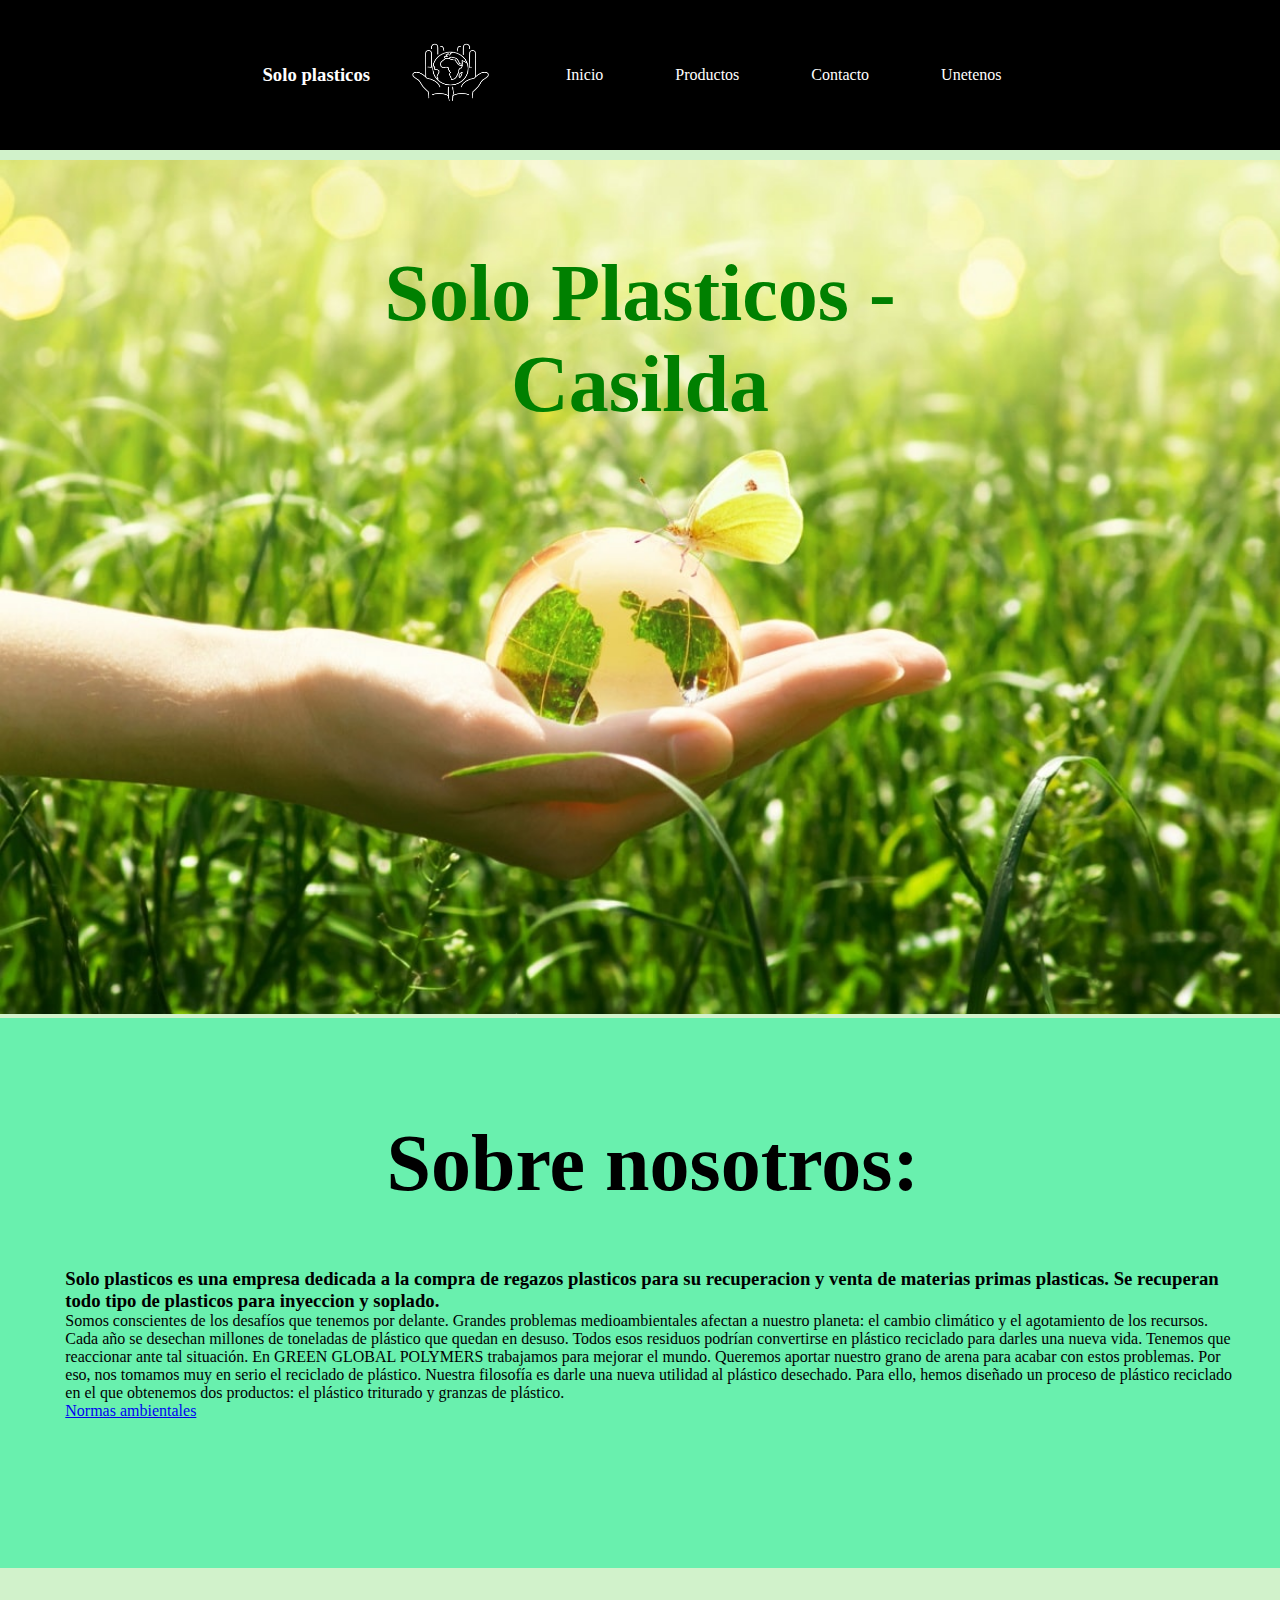
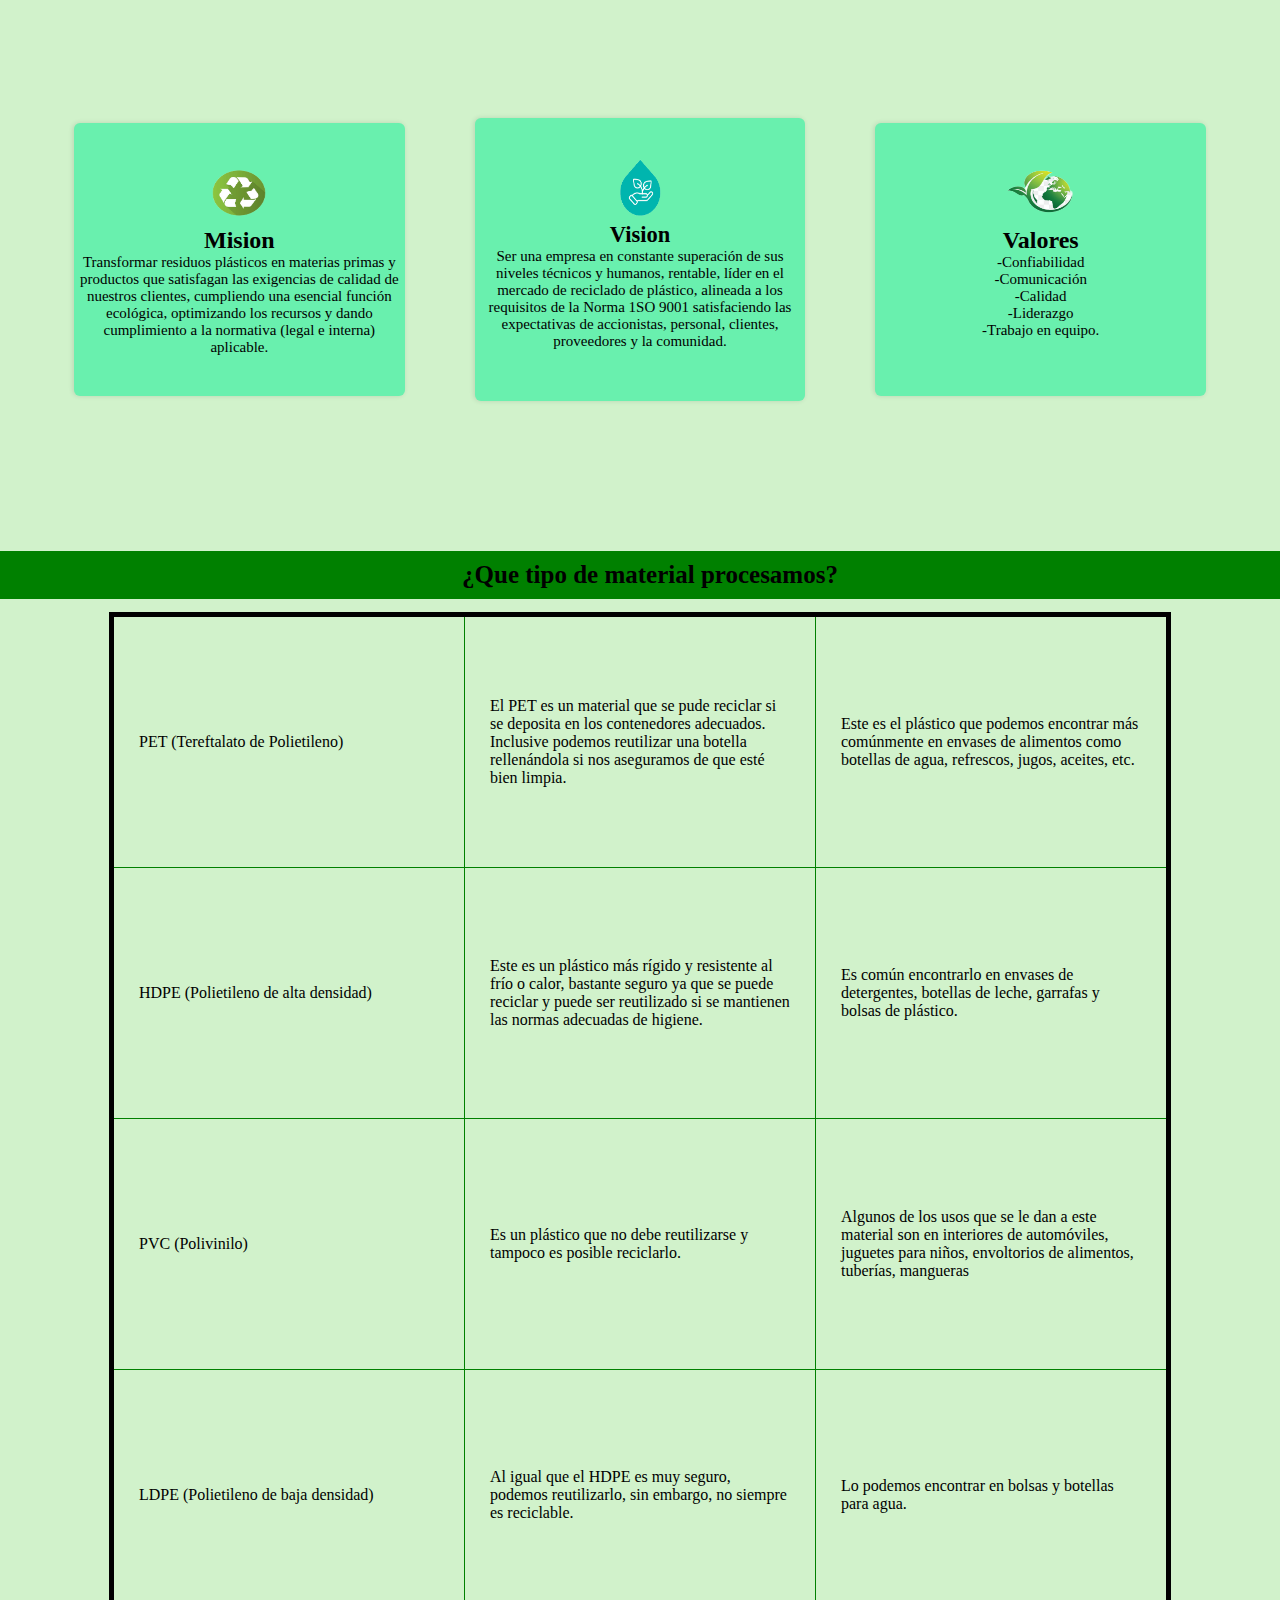
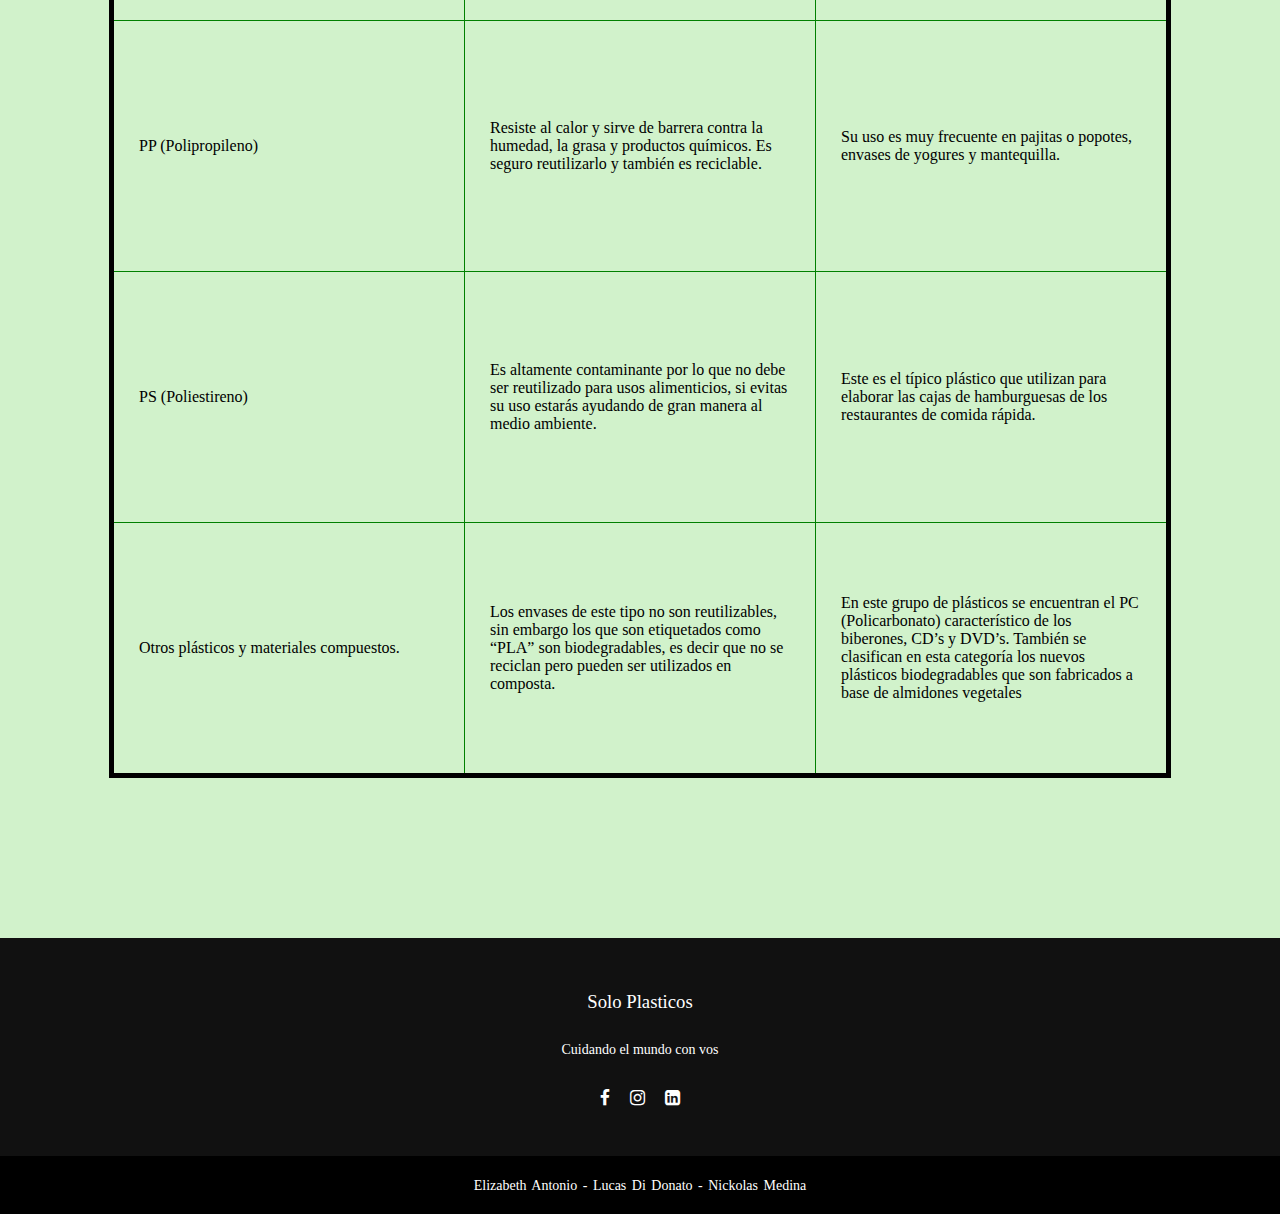
<file: index.html>
<!DOCTYPE  html> 
<html>
<head>
    <meta charset="UTF-8">
    <meta http-equiv="X-UA-Compatible" content="IE=edge">
    <meta name="viewport" content="width=device-width, user-scalable=no, initial-scale=1.0, maximum-scale=1.0, minimum-scale=1.0">
    <title>Solo Plasticos</title>
    <meta name="description" content="plasticos pead y pp">
    <meta name="keywords" content="RECICLADOS,PLASTICOS">
    <link rel="stylesheet" type="text/css" href="css/index.css"/>  
    <link rel = "stylesheet" href = "https://cdnjs.cloudflare.com/ajax/libs/font-awesome/4.7.0/css/font-awesome.min.css"/>
    
</head>

<body>
 

    <header class="header">
        <div class="container logo-nav-container">
            <nav class="navegacion">
                <ul class="nav">
                    <h3>Solo plasticos</h3>
                    <a href="index.html" class="logo"> <img class="imagen" src="imagenes/logo.jpg" alt="Logo" width=80px; height= 60px;>  </a>
                    <li><a href="index.html"> Inicio</a> </li>
                    <li><a href="Productos.html"> Productos</a> 
                        <ul>
                        <li><a href="Polipropileno con carga.html" title="Polipropileno con carga">Polipropileno con carga </a></li>
                        <li><a href="Polipropileno sin carga.html" title="Polipropileno sin carga">Polipropileno sin carga </a></li>
                        <li><a href="Polietileno de alta densidad.html" title="Polipropileno de alta densidad">Polietileno de alta densidad</a></li>
                        </ul>
                    </li>
                    <li><a href="Contacto.html" title="Contacto">Contacto</a></li>
                    <li><a href="unetenos.html" title="Unetenos">Unetenos</a></li>
                </ul>
            </nav>
        </div> 

          </header>

<main class="main">

    <div class="caja">
        <img class="inicio" src="imagenes/ambiente.jpg" alt="Ambiente">
        <div class="texto"> <h1>Solo Plasticos - Casilda</h1></div>
    </div>

    <div class="section">
        <div class="contenedor">
            <div class="contenedor-section">
                <h1>Sobre nosotros:</h1>
                <div class="contenido">
                    <h3>Solo plasticos es una empresa dedicada a la compra de regazos plasticos para su recuperacion y venta de materias primas plasticas. Se recuperan todo tipo de plasticos para inyeccion y soplado.</h3>
                    <p>Somos conscientes de los desafíos que tenemos por delante. Grandes problemas medioambientales afectan a nuestro planeta: el cambio climático y el agotamiento de los recursos. Cada año se desechan millones de toneladas de plástico que quedan en desuso. Todos esos residuos podrían convertirse en plástico reciclado para darles una nueva vida.
                        Tenemos que reaccionar ante tal situación. En GREEN GLOBAL POLYMERS trabajamos para mejorar el mundo. Queremos aportar nuestro grano de arena para acabar con estos problemas. Por eso, nos tomamos muy en serio el reciclado de plástico.
                        Nuestra filosofía es darle una nueva utilidad al plástico desechado. Para ello, hemos diseñado un proceso de plástico reciclado en el que obtenemos dos productos: el plástico triturado y granzas de plástico.</p>
                    <div class="botton">
                        <a href="https://www.senado.gob.ar/upload/15963.pdf" class="black" target="_black">Normas ambientales</a>
                    </div>
                </div>
            </div>
        </div>
   </div>



      
<section id="tarjetas">
        <div class="contenedor">
        <div class="contenedor-tarjetas">
      
        <div class="tarjeta">
          <img class="Imagen" src="imagenes/mision.jpg" alt="Logo reciclaje">
          <h2> Mision</h2>
          <p>Transformar residuos plásticos en materias primas y productos que satisfagan las exigencias de calidad de nuestros clientes, cumpliendo una esencial función ecológica, optimizando los recursos y dando cumplimiento a la normativa (legal e interna) aplicable. </p>
        </div>
          <div id= "segunda-tarjeta" class="tarjeta">
          <img class="Imagen" src="imagenes/vision.png" alt="Logo plantas creciendo">
          <h2> Vision</h2>
          <p>Ser una empresa en constante superación de sus niveles técnicos y humanos, rentable, líder en el mercado de reciclado de plástico, alineada a los requisitos de la Norma 1SO 9001 satisfaciendo las expectativas de accionistas, personal, clientes, proveedores y la comunidad. </p>
        </div>
          <div class="tarjeta">
          <img class="Imagen" src="imagenes/valores.jpg" alt="Logo planeta">
          <h2> Valores</h2>
          <p> -Confiabilidad <br>
           -Comunicación <br>
            -Calidad <br>
            -Liderazgo <br>
            -Trabajo en equipo.
        </p>
        </div>
        </div>
        </div>
      </section>



<aside>
	    <h3>¿Que tipo de material procesamos?</h3>  
</aside>

<table style="margin: 0 auto;">
    <tr>
        <td>PET (Tereftalato de Polietileno)</td>
        <td>El PET es un material que se pude reciclar si se deposita en los contenedores adecuados. Inclusive podemos reutilizar una botella rellenándola si nos aseguramos de que esté bien limpia.</td>
        <td>Este es el plástico que podemos encontrar más comúnmente en envases de alimentos como botellas de agua, refrescos, jugos, aceites, etc.</td>

    </tr>
    <tr>
        <td>HDPE (Polietileno de alta densidad)
</td>
        <td>Este es un plástico más rígido y resistente al frío o calor, bastante seguro ya que se puede reciclar y puede ser reutilizado si se mantienen las normas adecuadas de higiene.</td>
        <td>Es común encontrarlo en envases de detergentes, botellas de leche, garrafas y bolsas de plástico. </td>

    </tr> 
    <tr>
        <td>PVC (Polivinilo)</td>
        <td>Es un plástico que no debe reutilizarse y tampoco es posible reciclarlo.</td>
        <td>Algunos de los usos que se le dan a este material son en interiores de automóviles, juguetes para niños, envoltorios de alimentos, tuberías, mangueras</td>

    </tr> 
    <tr>
        <td>LDPE (Polietileno de baja densidad)</td>
        <td>Al igual que el HDPE es muy seguro, podemos reutilizarlo, sin embargo, no siempre es reciclable.</td>
        <td>Lo podemos encontrar en bolsas y botellas para agua.</td>

    </tr>
    <tr>
        <td>PP (Polipropileno)</td>
        <td>Resiste al calor y sirve de barrera contra la humedad, la grasa y productos químicos. Es seguro reutilizarlo y también es reciclable.</td>
        <td>Su uso es muy frecuente en pajitas o popotes, envases de yogures y mantequilla.</td>

    </tr>  
    <tr>
        <td>PS (Poliestireno)</td>
        <td>Es altamente contaminante por lo que no debe ser reutilizado para usos alimenticios, si evitas su uso estarás ayudando de gran manera al medio ambiente.</td>
        <td>Este es el típico plástico que utilizan para elaborar las cajas de hamburguesas de los restaurantes de comida rápida.</td>

    </tr>
     <tr>
        <td>Otros plásticos y materiales compuestos.</td>
        <td>Los envases de este tipo no son reutilizables, sin embargo los que son etiquetados como “PLA” son biodegradables, es decir que no se reciclan pero pueden ser utilizados en composta.</td>
        <td>En este grupo de plásticos se encuentran el PC (Policarbonato) característico de los biberones, CD’s y DVD’s. También se clasifican en esta categoría los nuevos plásticos biodegradables que son fabricados a base de almidones vegetales</td>

    </tr>             
</table>
</main>

<footer>
    <div class="footer-content">
        <h3>Solo Plasticos</h3>
        <p>Cuidando el mundo con vos</p>
        <ul class="sociales">
            <li><a href="https://www.facebook.com/" target="_blank"><i class="fa fa-facebook"></i> </a></li>
            <li><a href="https://www.instagram.com/" target="_blank"><i class="fa fa-instagram"></i> </a></li>
            <li><a href="https://www.linkedin.com/" target="_blank"><i class="fa fa-linkedin-square"></i> </a></li>
        </ul>
    </div>
    <div class="footer-boton">
        <p>Elizabeth Antonio </p> <p>-</p><p> Lucas Di Donato </p> <p>-</p><p> Nickolas Medina</p>
    </div>
</footer>
</body>
<html>
</file>
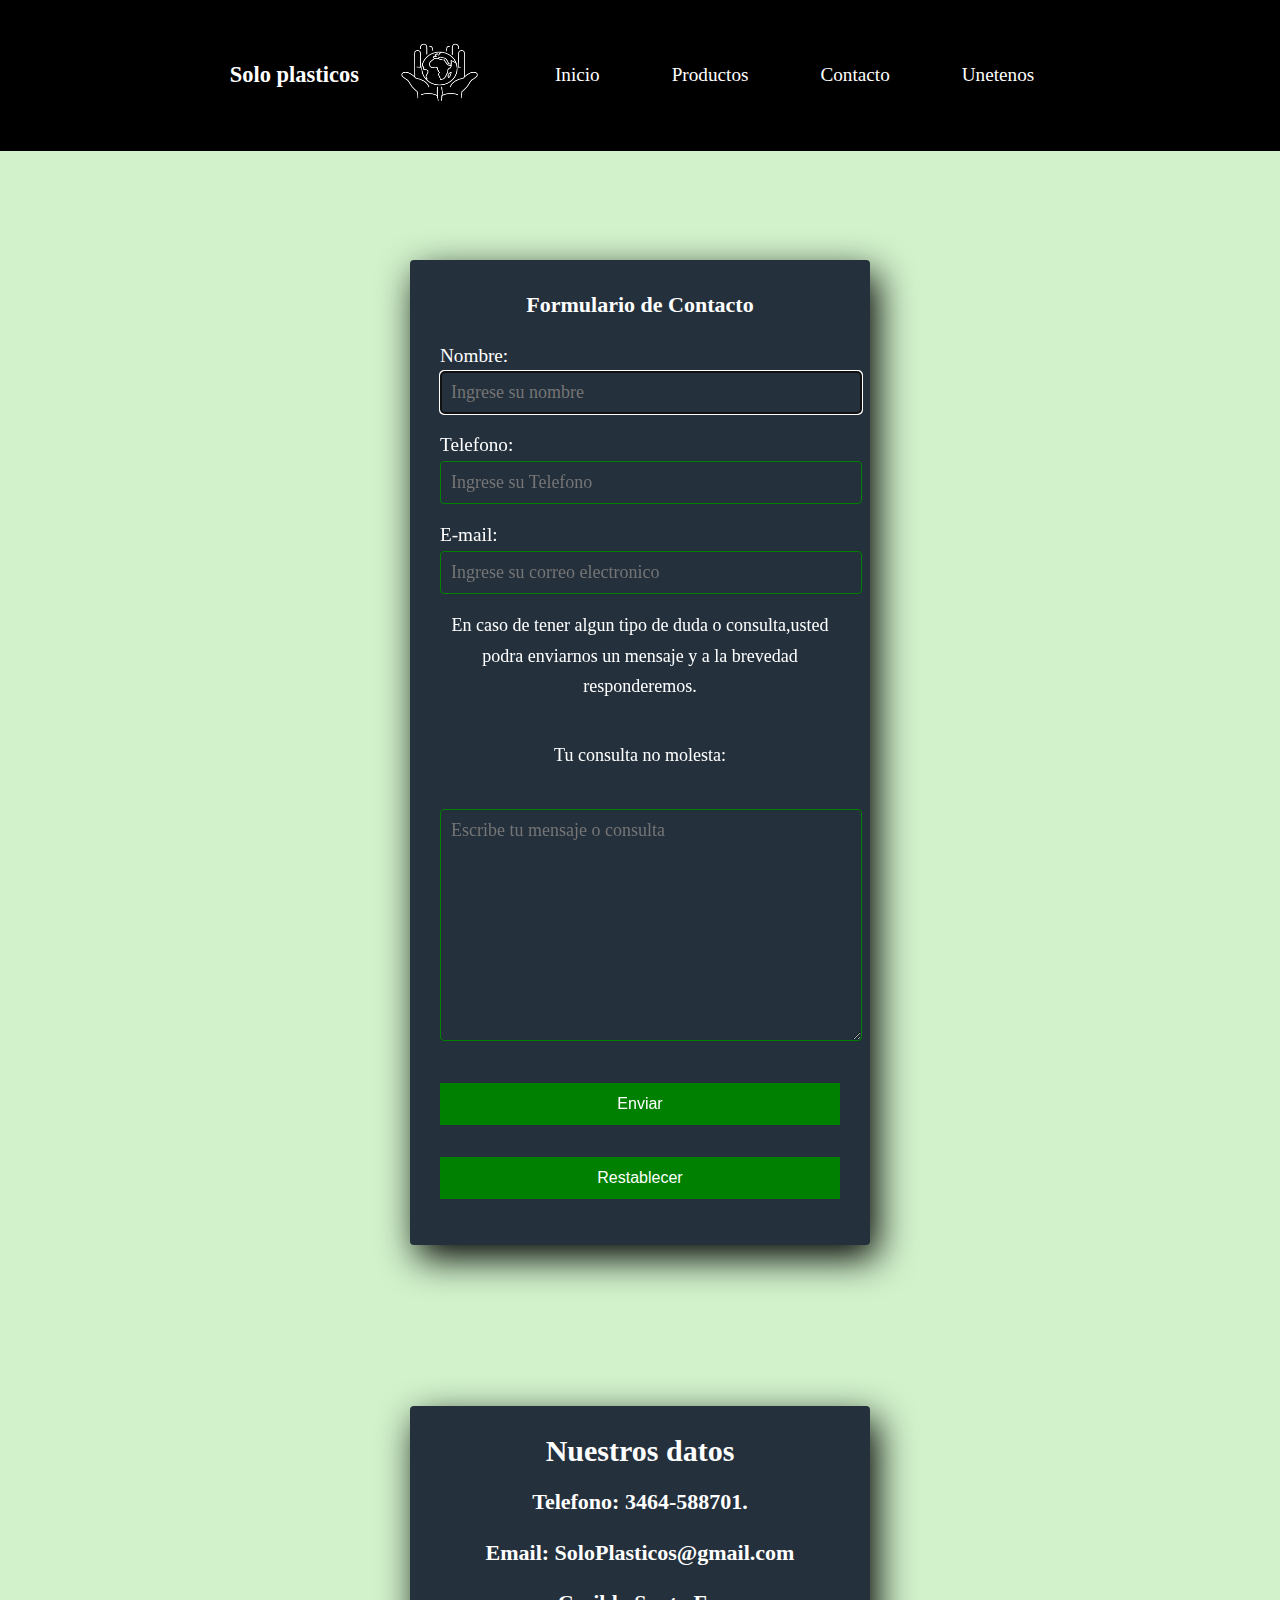
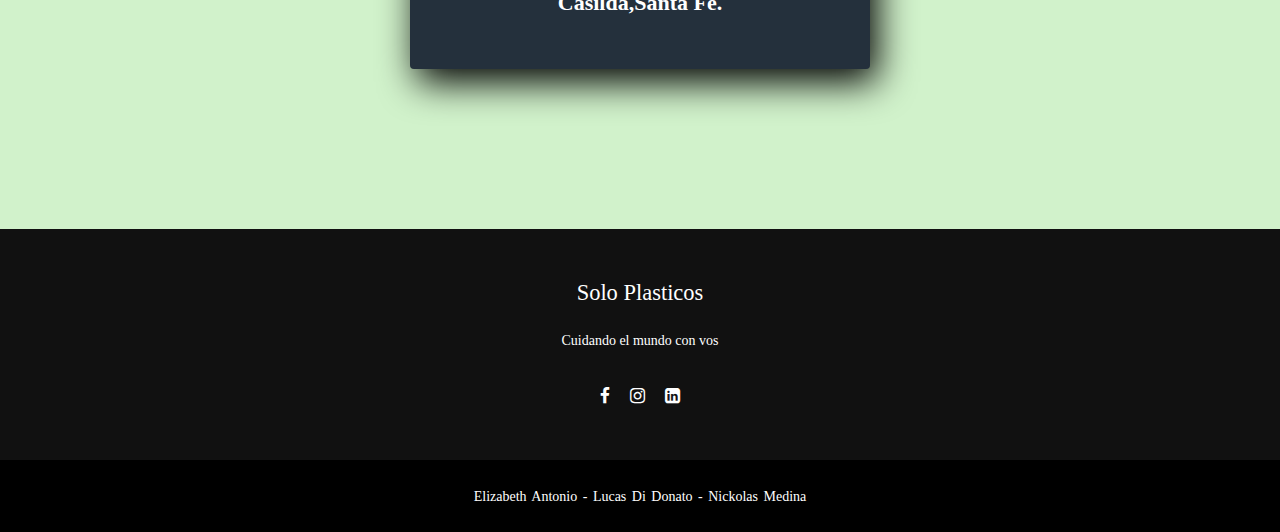
<file: Contacto.html>
<!DOCTYPE html>
<html lang="en" dir="ltr">
  <head>
    <meta charset="UTF-8">
    <meta http-equiv="X-UA-Compatible" content="IE=edge">
    <meta name="viewport" content="width=device-width, initial-scale=1.0">
    <title>Contacto</title>
    <link rel="stylesheet" href="css/contacto.css">
	<link rel = "stylesheet" href = "
	https://cdnjs.cloudflare.com/ajax/libs/font-awesome/4.7.0/css/font-awesome.min.css"/>
  </head>
  <body>
  
	
	<header class="header">
        <div class="container logo-nav-container">
            <nav class="navegacion">
                <ul class="nav">
                    <h3>Solo plasticos</h3>
                    <a href="index.html" class="logo"> <img class="imagen" src="imagenes/logo.jpg" alt="Logo" width=80px; height= 60px;>  </a>
                    <li><a href="index.html"> Inicio</a> </li>
                    <li><a href="Productos.html"> Productos</a> 
                        <ul>
                        <li><a href="Polipropileno con carga.html" title="Polipropileno con carga">Polipropileno con carga </a></li>
                        <li><a href="Polipropileno sin carga.html" title="Polipropileno sin carga">Polipropileno sin carga </a></li>
                        <li><a href="Polietileno de alta densidad.html" title="Polipropileno de alta densidad">Polietileno de alta densidad</a></li>
                        </ul>
                    </li>
                    <li><a href="Contacto.html" title="Contacto">Contacto</a></li>
                    <li><a href="unetenos.html" title="Unetenos">Unetenos</a></li>
                </ul>
            </nav>
        </div> 
    </header>

<main class="main">
<section class="contacto">
<h4>Formulario de Contacto</h4>
<form action="codigo.php" method="post">
<label for="">Nombre: 
<input class="control" type="text" name="nombre" value="" id="nombre" placeholder="Ingrese su nombre" autofocus></label>
<label for="">Telefono: 
<input class="control" type="tel" name="Telefono" value="" id="Telefono" placeholder="Ingrese su Telefono"></label>
<label for="">E-mail:
<input class="control" type="email" name="CorreoElectronico" value="" id="CorreoElectronico" placeholder="Ingrese su correo electronico"></label>
<p> En caso de tener algun tipo de duda o consulta,usted podra enviarnos un mensaje y a la brevedad responderemos.</p> <br> <br>
<label for="Mensaje"><p>Tu consulta no molesta:</p></label>
<textarea class= "control" name="mensaje" id="mensaje"  cols="43" rows="10"  placeholder="Escribe tu mensaje o consulta"></textarea>

<input class="boton" type="submit" name="" value="Enviar">
<input class="boton" type="reset"  value="Restablecer">
</form>

</section>
 <br><br>
 <section class="datos">
   <h2>Nuestros datos</h2>
   <h3>Telefono: 3464-588701.</h3>
   <h3>Email: SoloPlasticos@gmail.com</h3>
   <h3>Casilda,Santa Fe.</h3>
   
 </section>

</main>
<footer>
  <div class="footer-content">
      <h3>Solo Plasticos</h3>
      <p>Cuidando el mundo con vos</p>
      <ul class="sociales">
          <li><a href="https://www.facebook.com/" target="_blank"><i class="fa fa-facebook"></i> </a></li>
          <li><a href="https://www.instagram.com/" target="_blank"><i class="fa fa-instagram"></i> </a></li>
          <li><a href="https://www.linkedin.com/" target="_blank"><i class="fa fa-linkedin-square"></i> </a></li>
      </ul>
  </div>
  <div class="footer-boton">
      <p>Elizabeth Antonio </p> <p>-</p><p> Lucas Di Donato </p> <p>-</p><p> Nickolas Medina</p>
  </div>
</footer>

</body>
</html>
</file>
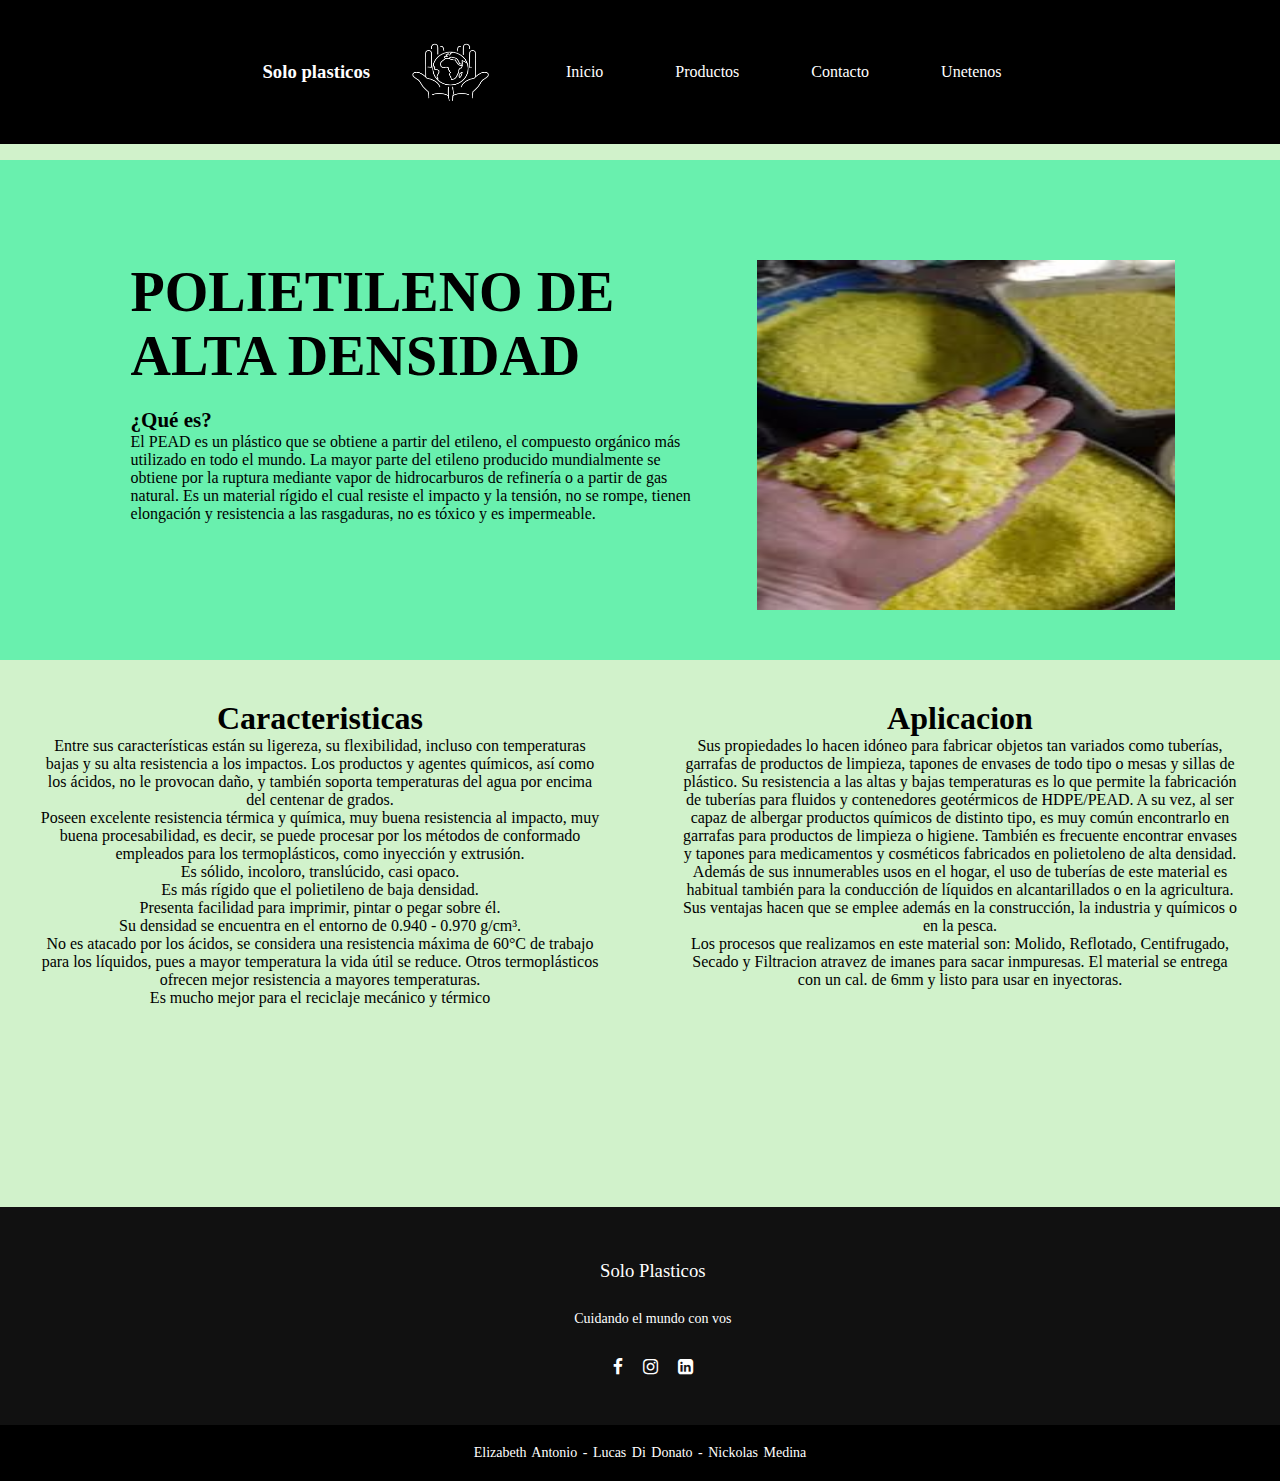
<file: Polietileno de alta densidad.html>
<DOCTYPE  html> 
<html>
<head>
	<meta charset="UTF-8">
    <meta http-equiv="X-UA-Compatible" content="IE=edge">
    <meta name="viewport" content="width=device-width, initial-scale=1.0">
    <title>Polietileno de alta densidad</title>
      <link rel="stylesheet" type="text/css" href="css/Polietileno de alta densidad.css"/>
	   <link rel = "stylesheet" href = "
	   https://cdnjs.cloudflare.com/ajax/libs/font-awesome/4.7.0/css/font-awesome.min.css"/>

</head>
<body>

	<header class="header">
        <div class="container logo-nav-container">
            <nav class="navegacion">
                <ul class="nav">
                    <h3>Solo plasticos</h3>
                    <a href="index.html" class="logo"> <img class="imagen" src="imagenes/logo.jpg" alt="Logo" width=80px; height= 60px;>  </a>
                    <li><a href="index.html"> Inicio</a> </li>
                    <li><a href="Productos.html"> Productos</a> 
                        <ul>
                        <li><a href="Polipropileno con carga.html" title="Polipropileno con carga">Polipropileno con carga </a></li>
                        <li><a href="Polipropileno sin carga.html" title="Polipropileno sin carga">Polipropileno sin carga </a></li>
                        <li><a href="Polietileno de alta densidad.html" title="Polipropileno de alta densidad">Polietileno de alta densidad</a></li>
                        </ul>
                    </li>
                    <li><a href="Contacto.html" title="Contacto">Contacto</a></li>
                    <li><a href="unetenos.html" title="Unetenos">Unetenos</a></li>
                </ul>
            </nav>
        </div> 
    </header>



<main class="main">

    <div class="section">
        <div class="contenedor">
            <div class="contenedor-section">
            <div class="title"> <h1>Polietileno de alta densidad</h1></div>
            <div class="content"> <h3>¿Qué es?</h3>
            <p>El PEAD es un plástico que se obtiene a partir del etileno, el compuesto orgánico más utilizado en todo el mundo. La mayor parte del etileno producido mundialmente se obtiene por la ruptura mediante vapor de hidrocarburos de refinería o a partir de gas natural.
            Es un material rígido el cual resiste el impacto y la tensión, no se rompe, tienen elongación y resistencia a las rasgaduras, no es tóxico y es impermeable.
           </p>  
            </div>
             </div>
        <div class="imagen-section">
            <img src="imagenes/Polietileno de alta densidad.jpeg" alt="Imagen">
        </div>
        </div>
    </div>

    <section id="pantalla-dividida">
        <div class="izquierda">
            <h1>Caracteristicas</h1>
                <p> Entre sus características están su ligereza, su flexibilidad, incluso con temperaturas bajas y su alta resistencia a los impactos. Los productos y agentes químicos, así como los ácidos, no le provocan daño, y también soporta temperaturas del agua por encima del centenar de grados.</p>
                <p>Poseen excelente resistencia térmica y química, muy buena resistencia al impacto, muy buena procesabilidad, es decir, se puede procesar por los métodos de conformado empleados para los termoplásticos, como inyección y extrusión. </p>
                <p>Es sólido, incoloro, translúcido, casi opaco.
                <br> Es más rígido que el polietileno de baja densidad.
               <br>	Presenta facilidad para imprimir, pintar o pegar sobre él.
                <br> Su densidad se encuentra en el entorno de 0.940 - 0.970 g/cm³.
                <br> No es atacado por los ácidos, se considera una resistencia máxima de 60°C de trabajo para los líquidos, pues a mayor temperatura la vida útil se reduce. Otros termoplásticos ofrecen mejor resistencia a mayores temperaturas.
                <br>Es mucho mejor para el reciclaje mecánico y térmico
                    </p>
        </div>

        <div class="derecha">
            <h1>Aplicacion</h1>
            <p>Sus propiedades lo hacen idóneo para fabricar objetos tan variados como tuberías, garrafas de productos de limpieza, tapones de envases de todo tipo o mesas y sillas de plástico.
                Su resistencia a las altas y bajas temperaturas es lo que permite la fabricación de tuberías para fluidos y contenedores geotérmicos de HDPE/PEAD. A su vez, al ser capaz de albergar productos químicos de distinto tipo, es muy común encontrarlo en garrafas para productos de limpieza o higiene. También es frecuente encontrar envases y tapones para medicamentos y cosméticos fabricados en polietoleno de alta densidad. 
                </p>
            <p>Además de sus innumerables usos en el hogar, el uso de tuberías de este material es habitual también para la conducción de líquidos en alcantarillados o en la agricultura. Sus ventajas hacen que se emplee además en la construcción, la industria y químicos o en la pesca.</p>
            <p>Los procesos que realizamos en este material son: Molido, Reflotado, Centifrugado, Secado y Filtracion atravez de imanes para sacar inmpuresas. El material se entrega con un cal. de 6mm y listo para usar en inyectoras. </p>  
         
    </section>
</main>

<footer>
    <div class="footer-content">
        <h3>Solo Plasticos</h3>
        <p>Cuidando el mundo con vos</p>
        <ul class="sociales">
            <li><a href="https://www.facebook.com/" target="_blank"><i class="fa fa-facebook"></i> </a></li>
            <li><a href="https://www.instagram.com/" target="_blank"><i class="fa fa-instagram"></i> </a></li>
            <li><a href="https://www.linkedin.com/" target="_blank"><i class="fa fa-linkedin-square"></i> </a></li>
        </ul>
    </div>
    <div class="footer-boton">
        <p>Elizabeth Antonio </p> <p>-</p><p> Lucas Di Donato </p> <p>-</p><p> Nickolas Medina</p>
    </div>
</footer>

</body>
</html>
</file>
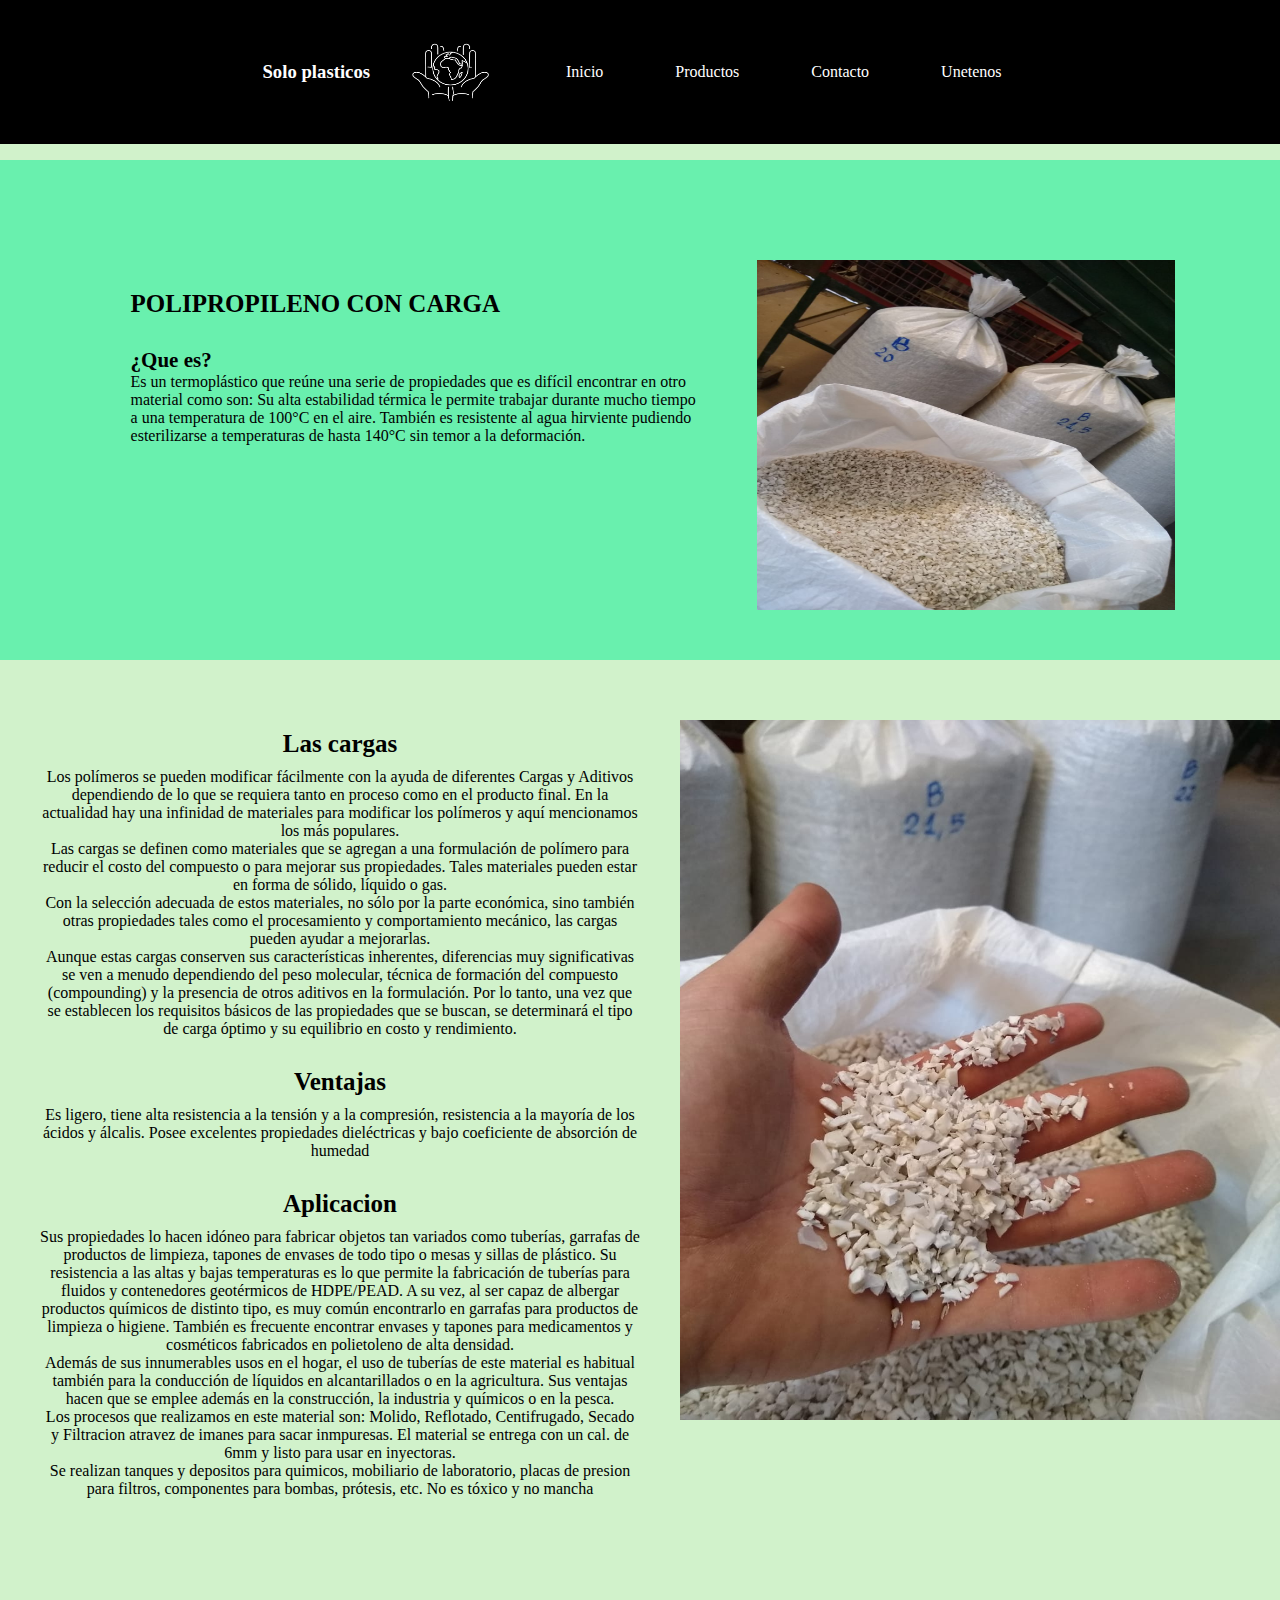
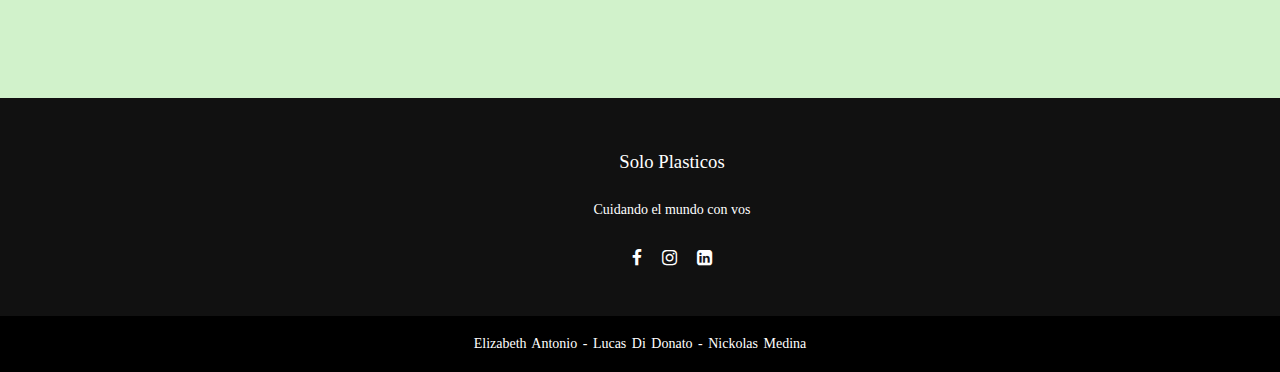
<file: Polipropileno con carga.html>
<DOCTYPE  html> 
<html>
<head>
	<meta charset="UTF-8">
    <meta http-equiv="X-UA-Compatible" content="IE=edge">
    <meta name="viewport" content="width=device-width, initial-scale=1.0">
    <title>Polietileno con carga</title>
      <link rel="stylesheet" type="text/css" href="css/Polipropileno con carga.css"/>
	   <link rel = "stylesheet" href = "
	   https://cdnjs.cloudflare.com/ajax/libs/font-awesome/4.7.0/css/font-awesome.min.css"/>

</head>
<body>

	<header class="header">
        <div class="container logo-nav-container">
            <nav class="navegacion">
                <ul class="nav">
                    <h3>Solo plasticos</h3>
                    <a href="index.html" class="logo"> <img class="imagen" src="imagenes/logo.jpg" alt="Logo" width=80px; height= 60px;>  </a>
                    <li><a href="index.html"> Inicio</a> </li>
                    <li><a href="Productos.html"> Productos</a> 
                        <ul>
                        <li><a href="Polipropileno con carga.html" title="Polipropileno con carga">Polipropileno con carga </a></li>
                        <li><a href="Polipropileno sin carga.html" title="Polipropileno sin carga">Polipropileno sin carga </a></li>
                        <li><a href="Polietileno de alta densidad.html" title="Polipropileno de alta densidad">Polietileno de alta densidad</a></li>
                        </ul>
                    </li>
                    <li><a href="Contacto.html" title="Contacto">Contacto</a></li>
                    <li><a href="unetenos.html" title="Unetenos">Unetenos</a></li>
                </ul>
            </nav>
        </div> 
    </header>

<main class="main">
    <div class="section">
        <div class="contenedor">
            <div class="contenedor-section">
            <div class="title"> <h1>Polipropileno con carga</h1></div>
            <div class="content"> <h3>¿Que es?</h3>
            <p>Es un termoplástico que reúne una serie de propiedades que es difícil encontrar en otro material como son:
                Su alta estabilidad térmica le permite trabajar durante mucho tiempo a una temperatura de 100°C en el aire.
                También es resistente al agua hirviente pudiendo esterilizarse a temperaturas de hasta 140°C sin temor a la deformación.
                </p>  
            </div>
             </div>
        <div class="imagen-section">
            <img src="imagenes/Polipropileno con carga.jpeg" alt="Imagen">
        </div>
        </div>
    </div>

    <section id="pantalla-dividida">
        <div class="izquierda">
            <h1>Las cargas</h1>
            <p>Los polímeros se pueden modificar fácilmente con la ayuda de diferentes Cargas y Aditivos dependiendo de lo que se requiera tanto en proceso como en el producto final. En la actualidad hay una infinidad de materiales para modificar los polímeros y aquí mencionamos los más populares.</p>
                <p> Las cargas se definen como materiales que se agregan a una formulación de polímero para reducir el costo del compuesto o para mejorar sus propiedades. Tales materiales pueden estar en forma de sólido, líquido o gas. </p>
                <p>Con la selección adecuada de estos materiales, no sólo por la parte económica, sino también otras propiedades tales como el procesamiento y comportamiento mecánico, las cargas pueden ayudar a mejorarlas. </p>
                <p> Aunque estas cargas conserven sus características inherentes, diferencias muy significativas se ven a menudo dependiendo del peso molecular, técnica de formación del compuesto (compounding) y la presencia de otros aditivos en la formulación. Por lo tanto, una vez que se establecen los requisitos básicos de las propiedades que se buscan, se determinará el tipo de carga óptimo y su equilibrio en costo y rendimiento.                   </p>

            <h1>Ventajas</h1>
            <p> Es ligero, tiene alta resistencia a la tensión y a la compresión, resistencia a la mayoría de los ácidos y álcalis. Posee excelentes propiedades dieléctricas y bajo coeficiente de absorción de humedad</p>

            <h1>Aplicacion</h1>
            <p>Sus propiedades lo hacen idóneo para fabricar objetos tan variados como tuberías, garrafas de productos de limpieza, tapones de envases de todo tipo o mesas y sillas de plástico.
                Su resistencia a las altas y bajas temperaturas es lo que permite la fabricación de tuberías para fluidos y contenedores geotérmicos de HDPE/PEAD. A su vez, al ser capaz de albergar productos químicos de distinto tipo, es muy común encontrarlo en garrafas para productos de limpieza o higiene. También es frecuente encontrar envases y tapones para medicamentos y cosméticos fabricados en polietoleno de alta densidad. 
                </p>
            <p>Además de sus innumerables usos en el hogar, el uso de tuberías de este material es habitual también para la conducción de líquidos en alcantarillados o en la agricultura. Sus ventajas hacen que se emplee además en la construcción, la industria y químicos o en la pesca.</p>
            <p>Los procesos que realizamos en este material son: Molido, Reflotado, Centifrugado, Secado y Filtracion atravez de imanes para sacar inmpuresas. El material se entrega con un cal. de 6mm y listo para usar en inyectoras.  </p>  
            <p>Se realizan tanques y depositos para quimicos, mobiliario de laboratorio, placas de presion para filtros, componentes para bombas,  prótesis, etc. No es tóxico y no mancha</p>

        </div>

        <div class="derecha">
            <img src="imagenes/Polipropileno con carga_1.jpeg" alt="">
            </div>
         
    </section>
</main>

<footer>
    <div class="footer-content">
        <h3>Solo Plasticos</h3>
        <p>Cuidando el mundo con vos</p>
        <ul class="sociales">
            <li><a href="https://www.facebook.com/" target="_blank"><i class="fa fa-facebook"></i> </a></li>
            <li><a href="https://www.instagram.com/" target="_blank"><i class="fa fa-instagram"></i> </a></li>
            <li><a href="https://www.linkedin.com/" target="_blank"><i class="fa fa-linkedin-square"></i> </a></li>
        </ul>
    </div>
    <div class="footer-boton">
        <p>Elizabeth Antonio </p> <p>-</p><p> Lucas Di Donato </p> <p>-</p><p> Nickolas Medina</p>
    </div>
</footer>
</body>
</html>
</file>
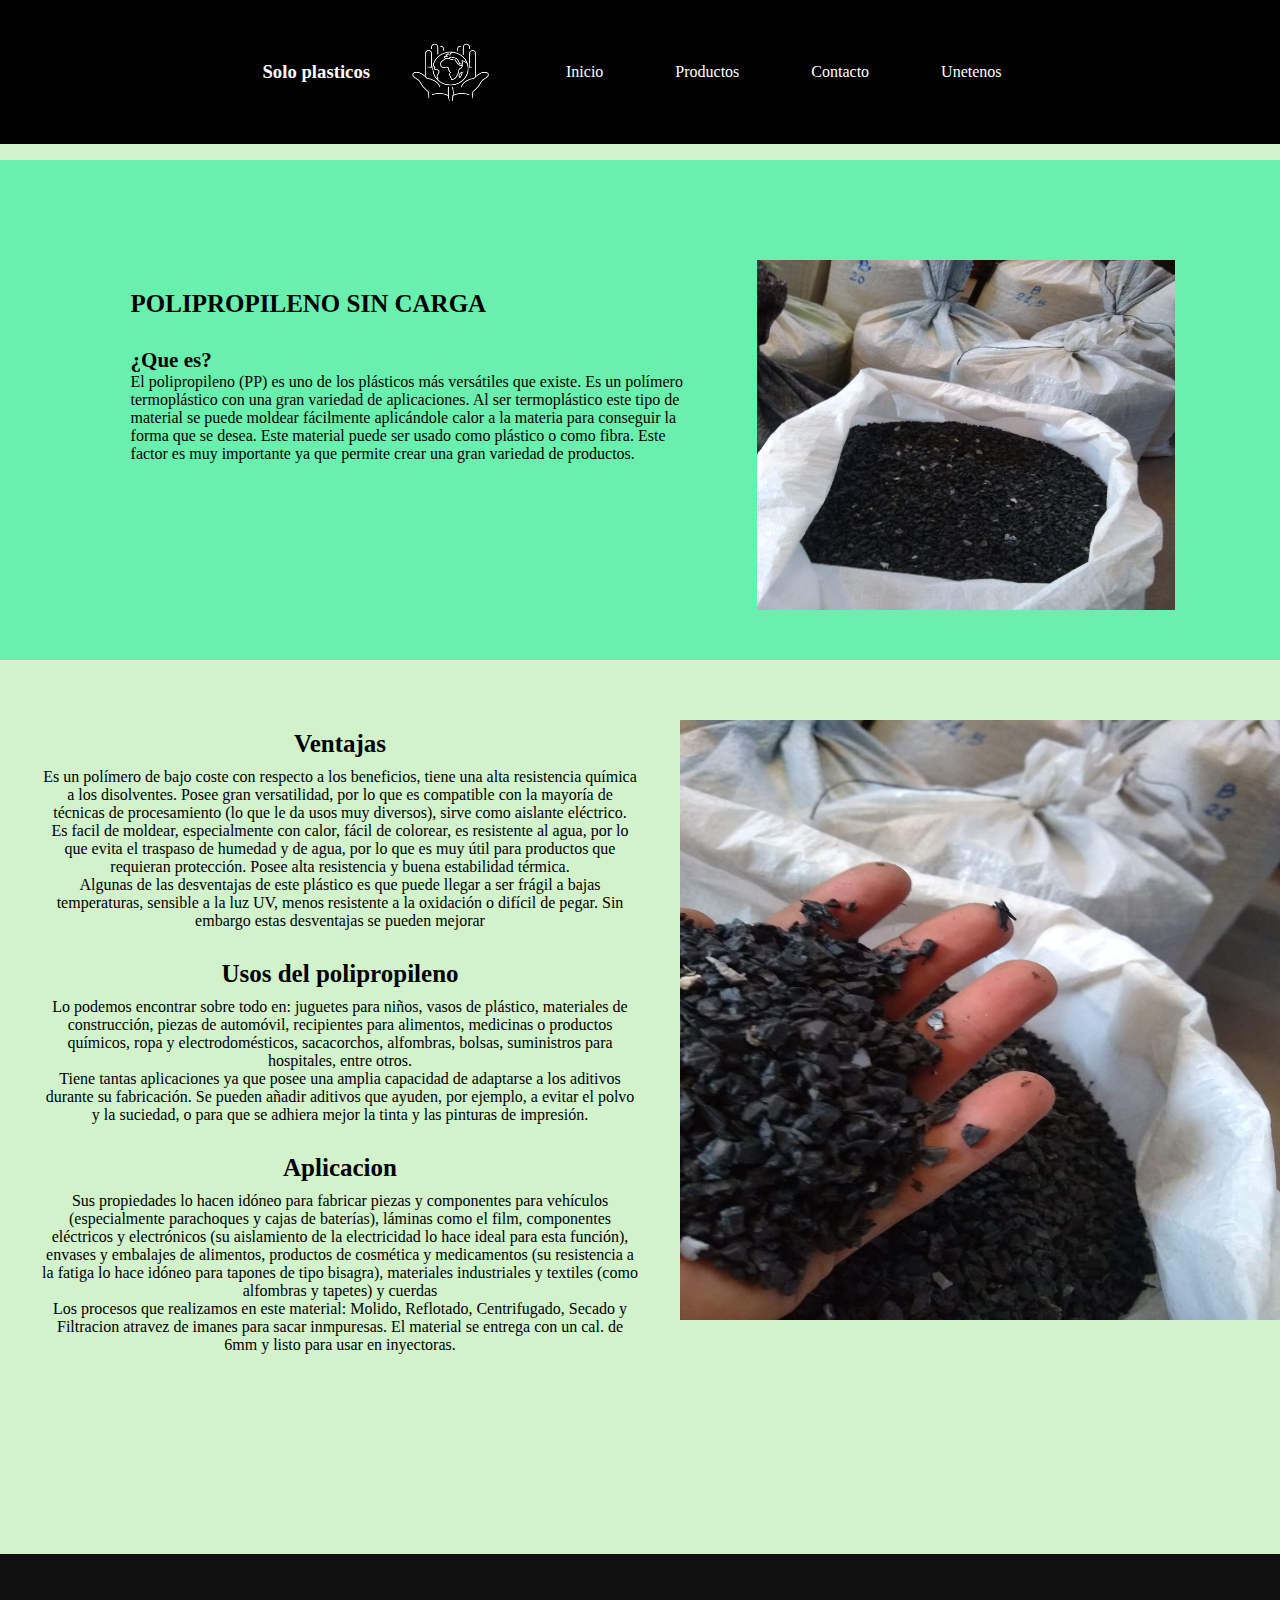
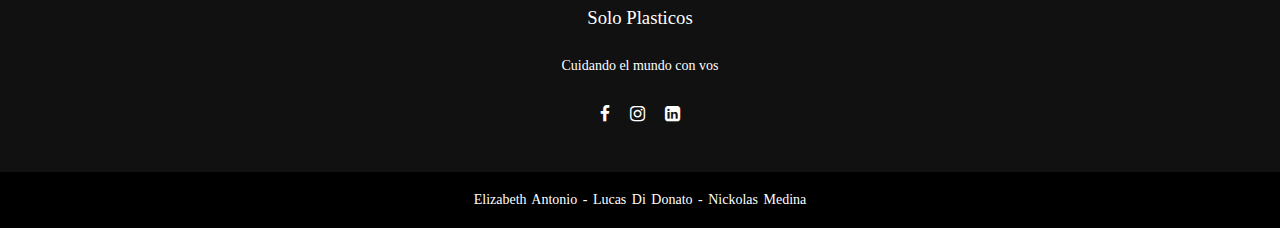
<file: Polipropileno sin carga.html>
<DOCTYPE  html> 
<html>
<head>
	<meta charset="UTF-8">
    <meta http-equiv="X-UA-Compatible" content="IE=edge">
    <meta name="viewport" content="width=device-width, initial-scale=1.0">
    <title>Polietileno sin carga</title>
      <link rel="stylesheet" type="text/css" href="css/Polipropileno sin carga.css"/>
	   <link rel = "stylesheet" href = "
	   https://cdnjs.cloudflare.com/ajax/libs/font-awesome/4.7.0/css/font-awesome.min.css"/>

</head>
<body>
	<header class="header">
        <div class="container logo-nav-container">
            <nav class="navegacion">
                <ul class="nav">
                    <h3>Solo plasticos</h3>
                    <a href="index.html" class="logo"> <img class="imagen" src="imagenes/logo.jpg" alt="Logo" width=80px; height= 60px;>  </a>
                    <li><a href="index.html"> Inicio</a> </li>
                    <li><a href="Productos.html"> Productos</a> 
                        <ul>
                        <li><a href="Polipropileno con carga.html" title="Polipropileno con carga">Polipropileno con carga </a></li>
                        <li><a href="Polipropileno sin carga.html" title="Polipropileno sin carga">Polipropileno sin carga </a></li>
                        <li><a href="Polietileno de alta densidad.html" title="Polipropileno de alta densidad">Polietileno de alta densidad</a></li>
                        </ul>
                    </li>
                    <li><a href="Contacto.html" title="Contacto">Contacto</a></li>
                    <li><a href="unetenos.html" title="Unetenos">Unetenos</a></li>
                </ul>
            </nav>
        </div> 
    </header>

<main class="main">

    <div class="section">
        <div class="contenedor">
            <div class="contenedor-section">
            <div class="title"> <h1>Polipropileno sin carga</h1></div>
            <div class="content"> <h3>¿Que es?</h3>
            <p>El polipropileno (PP) es uno de los plásticos más versátiles que existe. Es un polímero termoplástico con una gran variedad de aplicaciones. Al ser termoplástico este tipo de material se puede moldear fácilmente aplicándole calor a la materia para conseguir la forma que se desea.
                Este material puede ser usado como plástico o como fibra. Este factor es muy importante ya que permite crear una gran variedad de productos.                </p>  
            </div>
             </div>
        <div class="imagen-section">
            <img src="imagenes/Polipropileno sin carga.jpeg" alt="Imagen">
        </div>
        </div>
    </div>

    <section id="pantalla-dividida">
        <div class="izquierda">
            <h1>Ventajas</h1>
            <p>Es un polímero de bajo coste con respecto a los beneficios, tiene una alta resistencia química a los disolventes. Posee gran versatilidad, por lo que es compatible con la mayoría de técnicas de procesamiento (lo que le da usos muy diversos), sirve como aislante eléctrico.</p>
                <p> Es facil de moldear, especialmente con calor, fácil de colorear, es resistente al agua, por lo que evita el traspaso de humedad y de agua, por lo que es muy útil para productos que requieran protección. Posee alta resistencia y buena estabilidad térmica. </p>
                <p>Algunas de las desventajas de este plástico es que puede llegar a ser frágil a bajas temperaturas, sensible a la luz UV, menos resistente a la oxidación o difícil de pegar. Sin embargo estas desventajas se pueden mejorar </p>

            <h1>Usos del polipropileno </h1>
            <p> Lo podemos encontrar sobre todo en: juguetes para niños, vasos de plástico, materiales de construcción, piezas de automóvil, recipientes para alimentos, medicinas o productos químicos, ropa y electrodomésticos, sacacorchos, alfombras, bolsas, suministros para hospitales, entre otros.
            </p> <p>   Tiene tantas aplicaciones ya que posee una amplia capacidad de adaptarse a los aditivos durante su fabricación. Se pueden añadir aditivos que ayuden, por ejemplo, a evitar el polvo y la suciedad, o para que se adhiera mejor la tinta y las pinturas de impresión.
                </p>

            <h1>Aplicacion</h1>
            <p>Sus propiedades lo hacen idóneo para fabricar piezas y componentes para vehículos (especialmente parachoques y cajas de baterías), láminas como el film, componentes eléctricos y electrónicos (su aislamiento de la electricidad lo hace ideal para esta función), envases y embalajes de alimentos, productos de cosmética y medicamentos (su resistencia a la fatiga lo hace idóneo para tapones de tipo bisagra), materiales industriales y textiles (como alfombras y tapetes) y cuerdas
            <p>Los procesos que realizamos en este material: Molido, Reflotado, Centrifugado, Secado y Filtracion atravez de imanes para sacar inmpuresas. El material se entrega con un cal. de 6mm y listo para usar en inyectoras.</p>
        </div>

        <div class="derecha">
            <img src="imagenes/Polipropileno sin carga_1.jpeg" alt="">
            </div>
         
    </section>  

</main>

<footer>
    <div class="footer-content">
        <h3>Solo Plasticos</h3>
        <p>Cuidando el mundo con vos</p>
        <ul class="sociales">
            <li><a href="https://www.facebook.com/" target="_blank"><i class="fa fa-facebook"></i> </a></li>
            <li><a href="https://www.instagram.com/" target="_blank"><i class="fa fa-instagram"></i> </a></li>
            <li><a href="https://www.linkedin.com/" target="_blank"><i class="fa fa-linkedin-square"></i> </a></li>
        </ul>
    </div>
    <div class="footer-boton">
        <p>Elizabeth Antonio </p> <p>-</p><p> Lucas Di Donato </p> <p>-</p><p> Nickolas Medina</p>
    </div>
</footer>

</body>
</html>
</file>
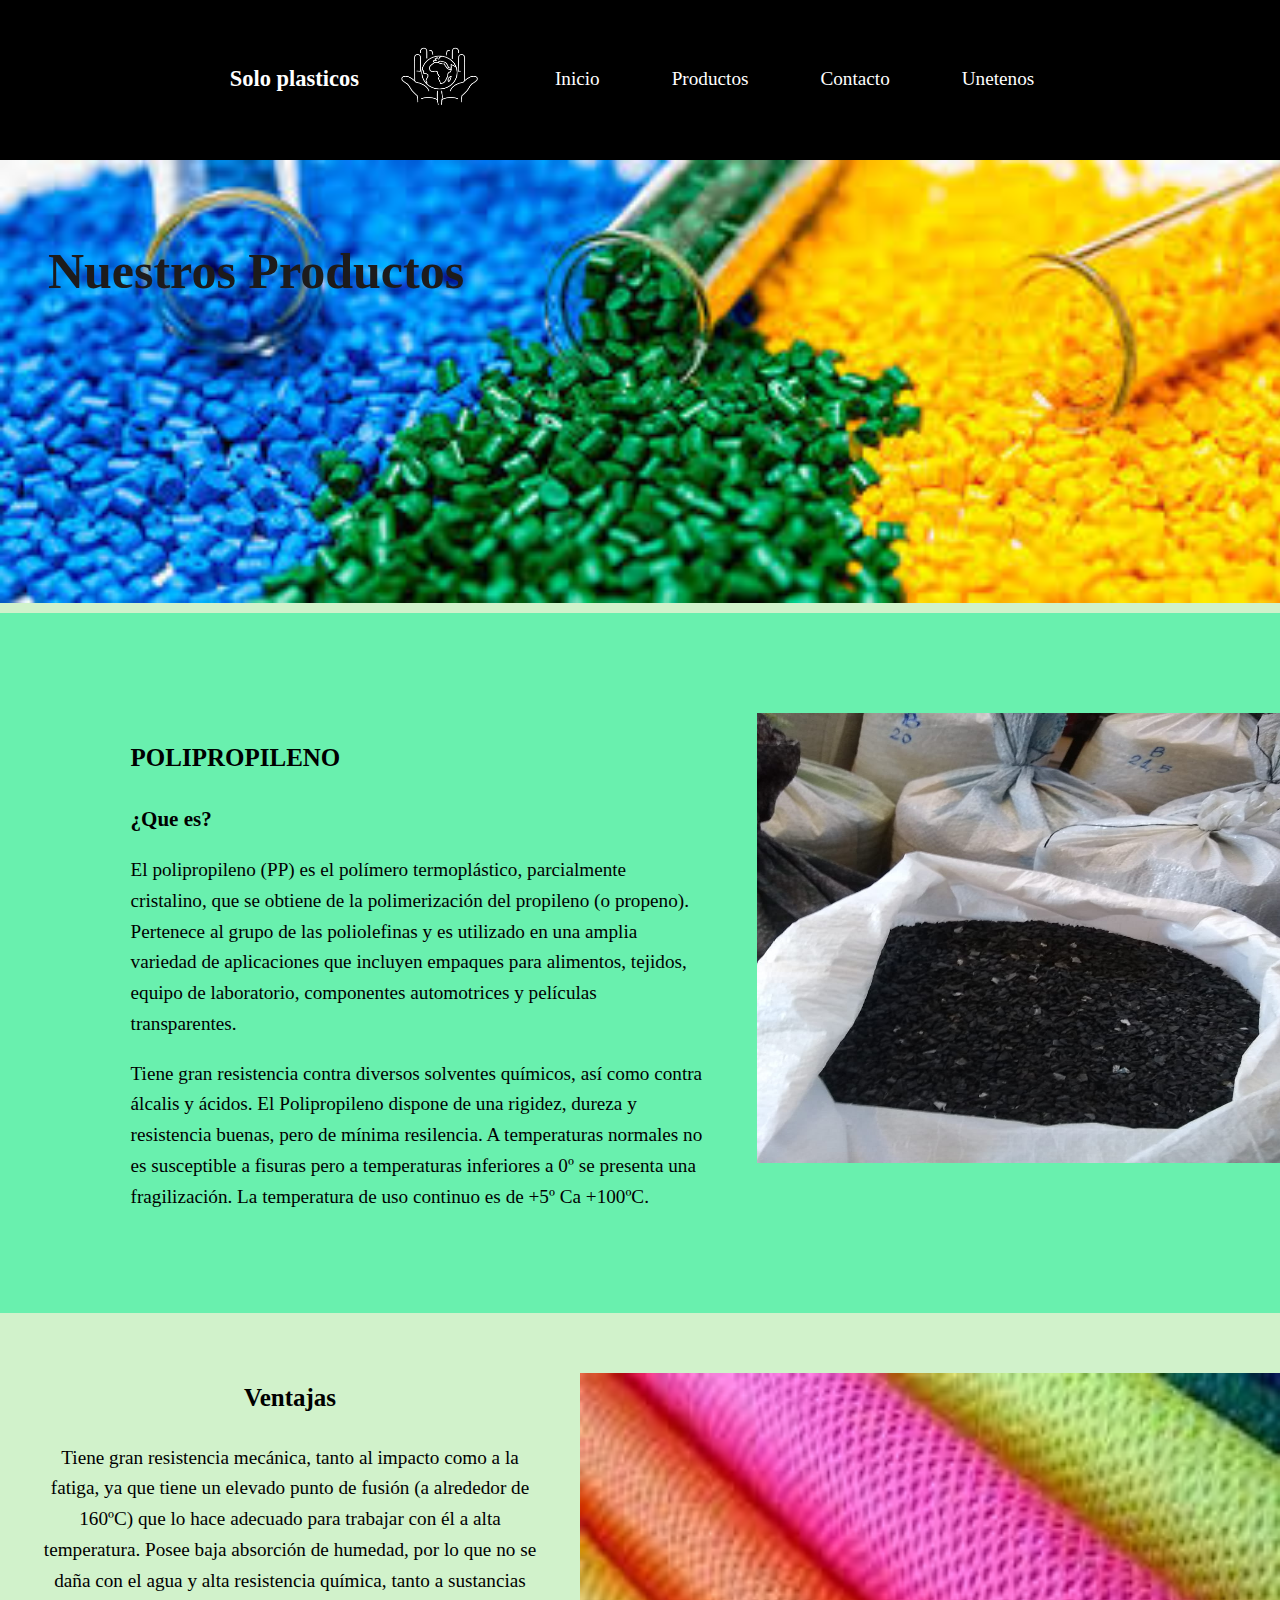
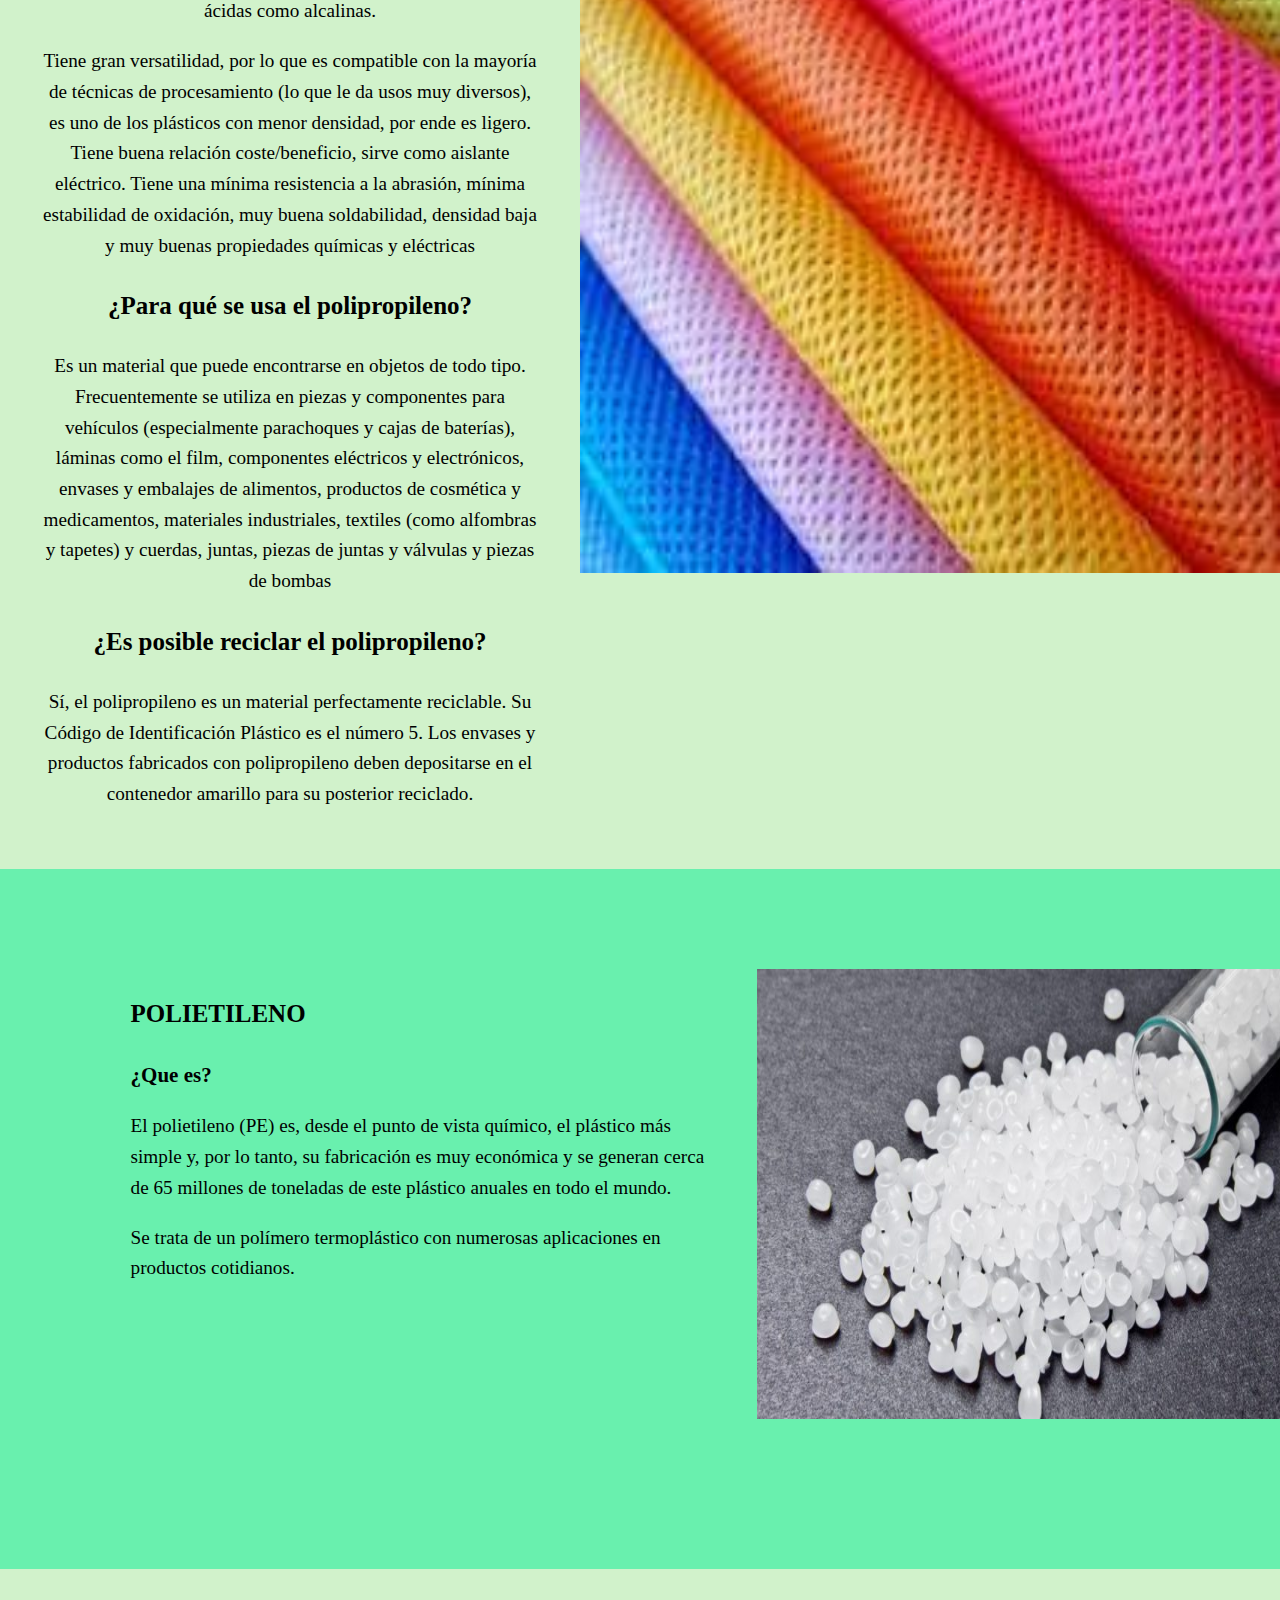
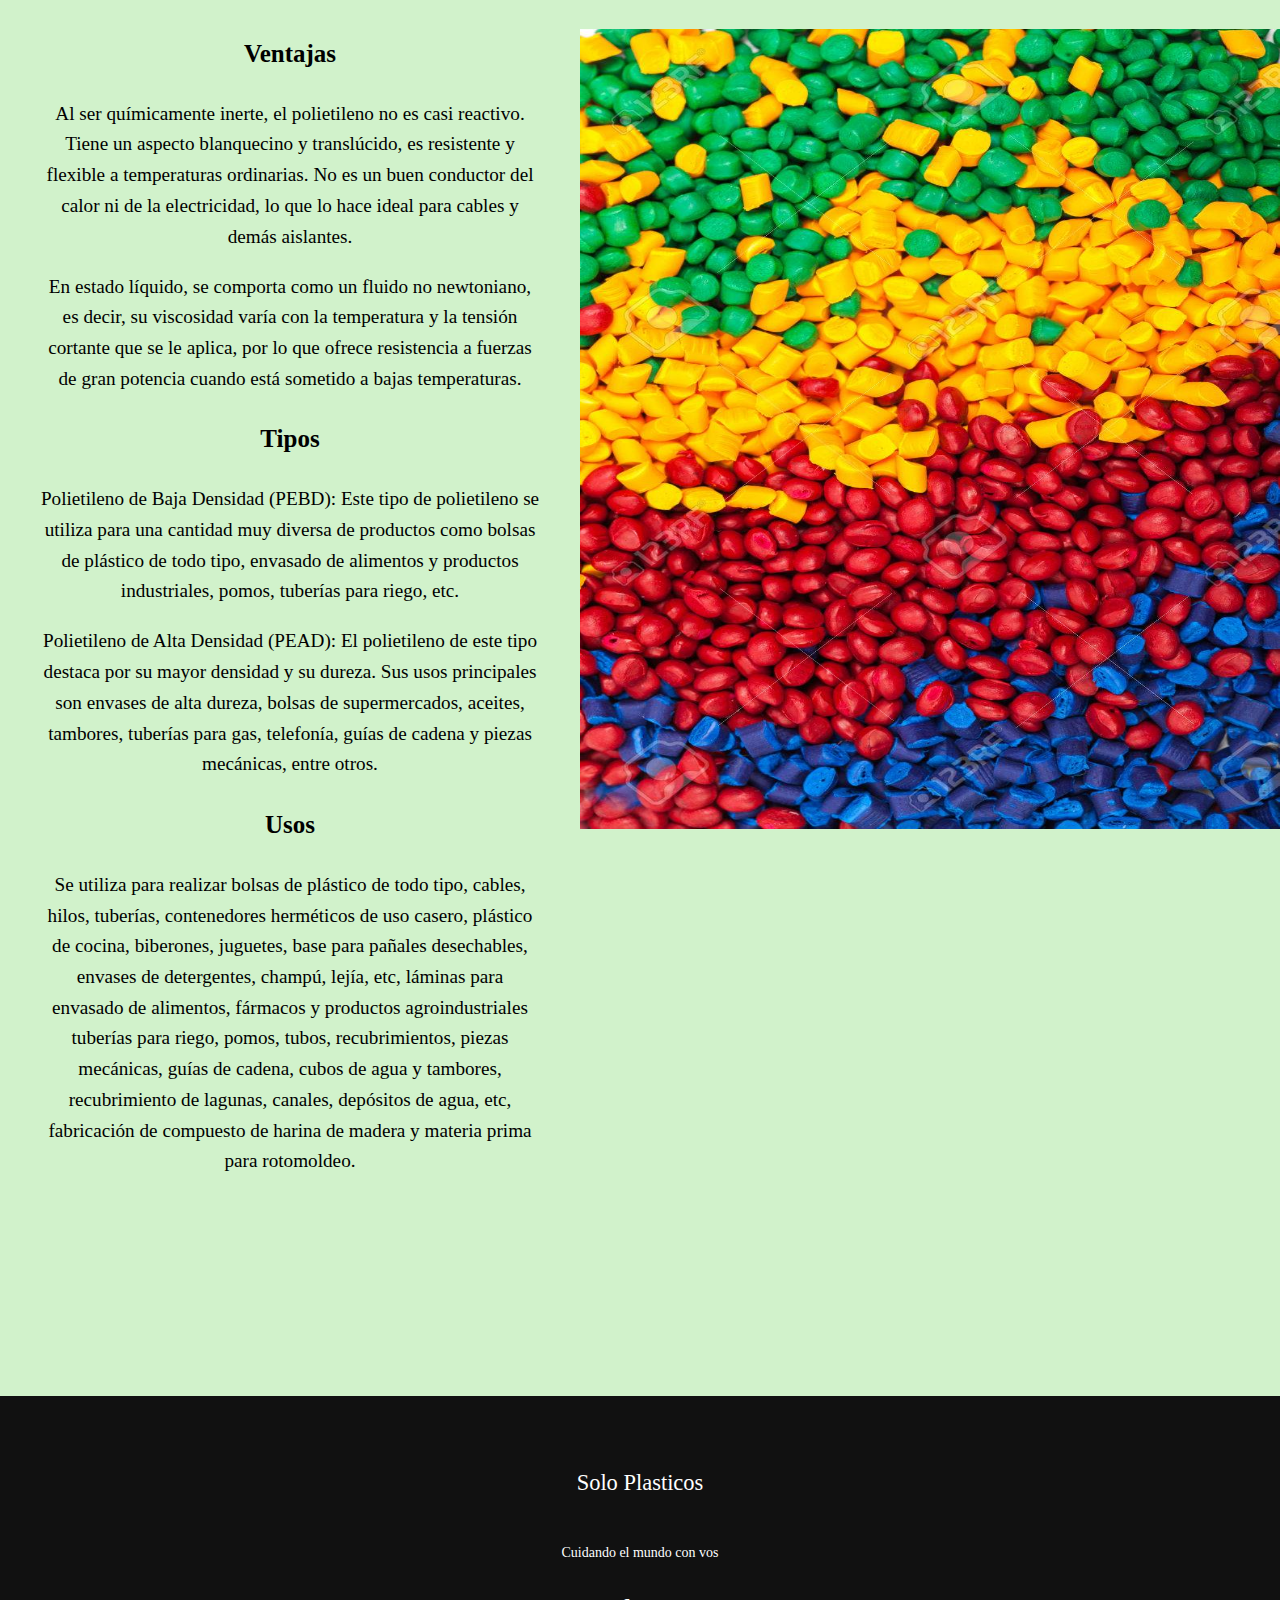
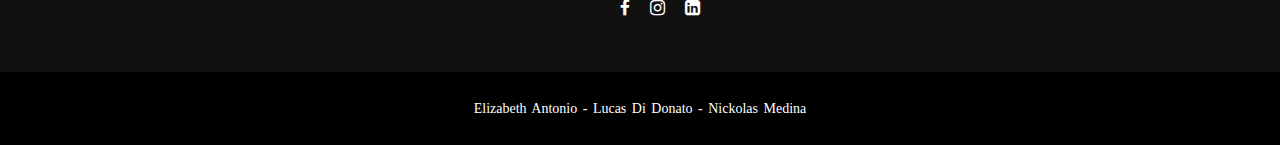
<file: Productos.html>
<!DOCTYPE  html> 
<html>
<head>
    <meta charset="UTF-8">
    <meta http-equiv="X-UA-Compatible" content="IE=edge">
    <meta name="viewport" content="width=device-width, initial-scale=1.0">
    <title>Productos</title>
    <meta name="description" content="plasticos pead y pp">
    <meta name="keywords" content="RECICLADOS,PLASTICOS">
    <link rel="stylesheet" type="text/css" href="css/Productos.css"/>  
    <link rel = "stylesheet" href = "https://cdnjs.cloudflare.com/ajax/libs/font-awesome/4.7.0/css/font-awesome.min.css"/>
    
</head>

<body>
     <header class="header">
        <div class="container logo-nav-container">
            <nav class="navegacion">
                <ul class="nav">
                    <h3>Solo plasticos</h3>
                    <a href="index.html" class="logo"> <img class="imagen" src="imagenes/logo.jpg" alt="Logo" width=80px; height= 60px;>  </a>
                    <li><a href="index.html"> Inicio</a> </li>
                    <li><a href="Productos.html"> Productos</a> 
                        <ul>
                        <li><a href="Polipropileno con carga.html" title="Polipropileno con carga">Polipropileno con carga </a></li>
                        <li><a href="Polipropileno sin carga.html" title="Polipropileno sin carga">Polipropileno sin carga </a></li>
                        <li><a href="Polietileno de alta densidad.html" title="Polipropileno de alta densidad">Polietileno de alta densidad</a></li>
                        </ul>
                    </li>
                    <li><a href="Contacto.html" title="Contacto">Contacto</a></li>
                    <li><a href="unetenos.html" title="Unetenos">Unetenos</a></li>
                </ul>
            </nav>
        </div> 
    </header>

<main class="main">
    <div class="caja">
        <img class="inicio" src="imagenes/productos.jpeg" alt="Ambiente">
        <div> <h1 class="texto">Nuestros Productos </h1></div>
    </div>

    <div class="section">
        <div class="contenedor">
            <div class="contenedor-section">
            <div class="title"> <h1>Polipropileno</h1></div>
            <div class="content"> <h3>¿Que es?</h3>
                <p>El polipropileno (PP) es el polímero termoplástico, parcialmente cristalino, que se obtiene de la polimerización del propileno (o propeno). Pertenece al grupo de las poliolefinas y es utilizado en una amplia variedad de aplicaciones que incluyen empaques para alimentos, tejidos, equipo de laboratorio, componentes automotrices y películas transparentes. </p>
                <p> Tiene gran resistencia contra diversos solventes químicos, así como contra álcalis y ácidos. El Polipropileno dispone de una rigidez, dureza y resistencia buenas, pero de mínima resilencia. A temperaturas normales no es susceptible a fisuras pero a temperaturas inferiores a 0º se presenta una fragilización. La temperatura de uso continuo es de +5º Ca +100ºC. </p>
            </div>
             </div>
        <div class="imagen-section">
            <img src="imagenes/Polipropileno sin carga.jpeg" alt="Imagen">
        </div>
        </div>
    </div>

    <section id="pantalla-dividida">
        <div class="izquierda">      
            <h1> Ventajas </h1>
            <p> Tiene gran resistencia mecánica, tanto al impacto como a la fatiga, ya que tiene un elevado punto de fusión (a alrededor de 160ºC) que lo hace adecuado para trabajar con él a alta temperatura. Posee baja absorción de humedad, por lo que no se daña con el agua y alta resistencia química, tanto a sustancias ácidas como alcalinas. 
            </p> <p>  Tiene gran versatilidad, por lo que es compatible con la mayoría de técnicas de procesamiento (lo que le da usos muy diversos), es uno de los plásticos con menor densidad, por ende es ligero. Tiene buena relación coste/beneficio, sirve como aislante eléctrico. Tiene una mínima resistencia a la abrasión, mínima estabilidad de oxidación, muy buena soldabilidad, densidad baja y muy buenas propiedades químicas y eléctricas
                </p>

            <h1>¿Para qué se usa el polipropileno?</h1>
            <p>Es un material que puede encontrarse en objetos de todo tipo. Frecuentemente se utiliza en piezas y componentes para vehículos (especialmente parachoques y cajas de baterías), láminas como el film, componentes eléctricos y electrónicos, envases y embalajes de alimentos, productos de cosmética y medicamentos, materiales industriales, textiles (como alfombras y tapetes) y cuerdas, juntas, piezas de juntas y válvulas y piezas de bombas</p>

            <h1>¿Es posible reciclar el polipropileno?</h1>
            <p>Sí, el polipropileno es un material perfectamente reciclable. Su Código de Identificación Plástico es el número 5. Los envases y productos fabricados con polipropileno deben depositarse en el contenedor amarillo para su posterior reciclado.</p>
        </div>

        <div class="derecha">
            <img src="imagenes/polipropileno.jpg" alt="Polipropileno">
            </div>
    </section>  

    <div class="section">
        <div class="contenedor">
            <div class="contenedor-section">
            <div class="title"> <h1>Polietileno</h1></div>
            <div class="content"> <h3>¿Que es?</h3>
                <p>El polietileno (PE) es, desde el punto de vista químico, el plástico más simple y, por lo tanto, su fabricación es muy económica y se generan cerca de 65 millones de toneladas de este plástico anuales en todo el mundo.</p>
                <p>  Se trata de un polímero termoplástico con numerosas aplicaciones en productos cotidianos. </p>
            </div>
             </div>
        <div class="imagen-section">
            <img src="imagenes/polietileno.jpg" alt="Imagen">
        </div>
        </div>
    </div>

    <section id="pantalla-dividida">
        <div class="izquierda">      
            <h1> Ventajas </h1>
            <p> Al ser químicamente inerte, el polietileno no es casi reactivo. Tiene un aspecto blanquecino y translúcido, es resistente y flexible a temperaturas ordinarias. No es un buen conductor del calor ni de la electricidad, lo que lo hace ideal para cables y demás aislantes. 
            </p> <p> En estado líquido, se comporta como un fluido no newtoniano, es decir, su viscosidad varía con la temperatura y la tensión cortante que se le aplica, por lo que ofrece resistencia a fuerzas de gran potencia cuando está sometido a bajas temperaturas.
                </p>

            <h1>Tipos</h1>
            <p>Polietileno de Baja Densidad (PEBD): Este tipo de polietileno se utiliza para una cantidad muy diversa de productos como bolsas de plástico de todo tipo, envasado de alimentos y productos industriales, pomos, tuberías para riego, etc.</p>
            <p>Polietileno de Alta Densidad (PEAD): El polietileno de este tipo destaca por su mayor densidad y su dureza. Sus usos principales son envases de alta dureza, bolsas de supermercados, aceites, tambores, tuberías para gas, telefonía, guías de cadena y piezas mecánicas, entre otros.</p>
            <h1>Usos</h1>
            <p>Se utiliza para realizar bolsas de plástico de todo tipo, cables, hilos, tuberías, contenedores herméticos de uso casero, plástico de cocina, biberones, juguetes, base para pañales desechables, envases de detergentes, champú, lejía, etc, láminas para envasado de alimentos, fármacos y productos agroindustriales tuberías para riego, pomos, tubos, recubrimientos, piezas mecánicas, guías de cadena, cubos de agua y tambores, recubrimiento de lagunas, canales, depósitos de agua, etc, fabricación de compuesto de harina de madera y materia prima para rotomoldeo.</p>
        </div>

        <div class="derecha">
            <img src="imagenes/polietileno2.jpg" alt="Polipropileno">
            </div>
    </section>  




</main>

<footer>
    <div class="footer-content">
        <h3>Solo Plasticos</h3>
        <p>Cuidando el mundo con vos</p>
        <ul class="sociales">
            <li><a href="https://www.facebook.com/" target="_blank"><i class="fa fa-facebook"></i> </a></li>
            <li><a href="https://www.instagram.com/" target="_blank"><i class="fa fa-instagram"></i> </a></li>
            <li><a href="https://www.linkedin.com/" target="_blank"><i class="fa fa-linkedin-square"></i> </a></li>
        </ul>
    </div>
    <div class="footer-boton">
        <p>Elizabeth Antonio </p> <p>-</p><p> Lucas Di Donato </p> <p>-</p><p> Nickolas Medina</p>
    </div>
</footer>
</body>
</html>
</file>
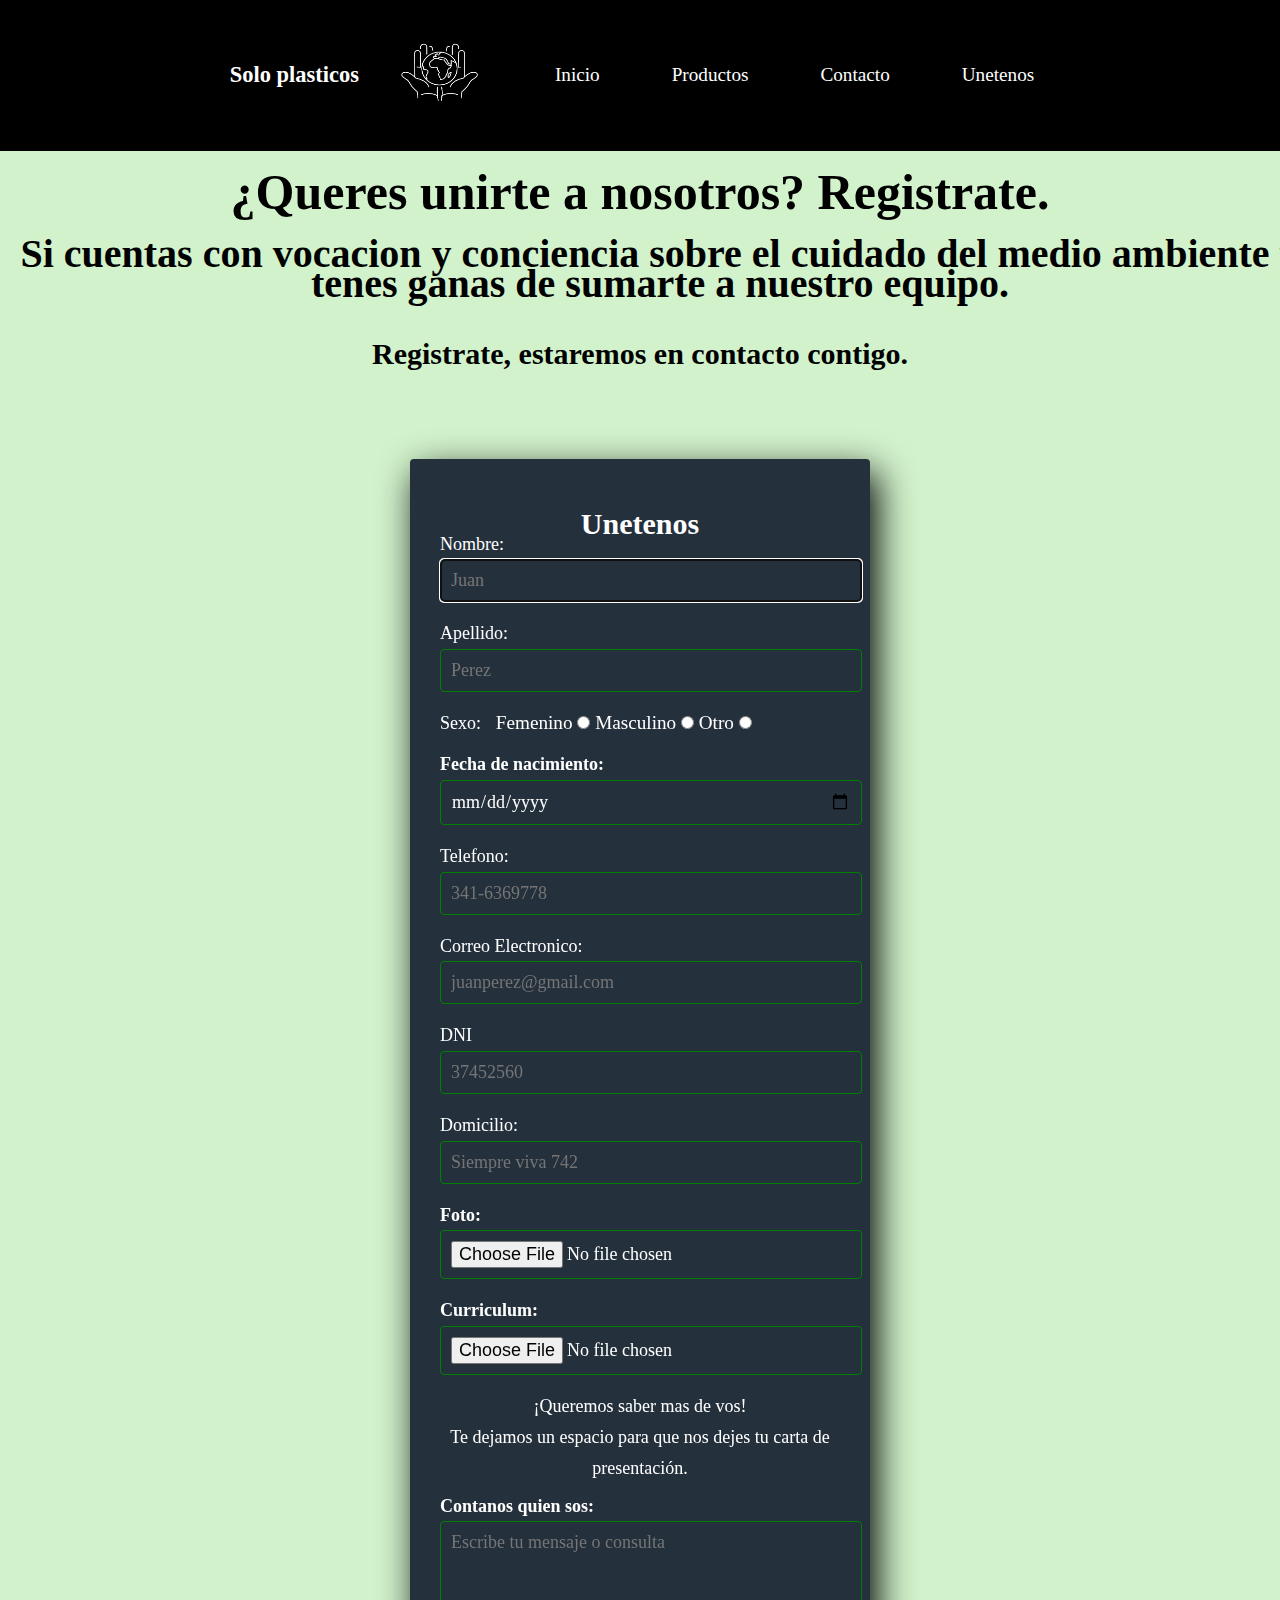
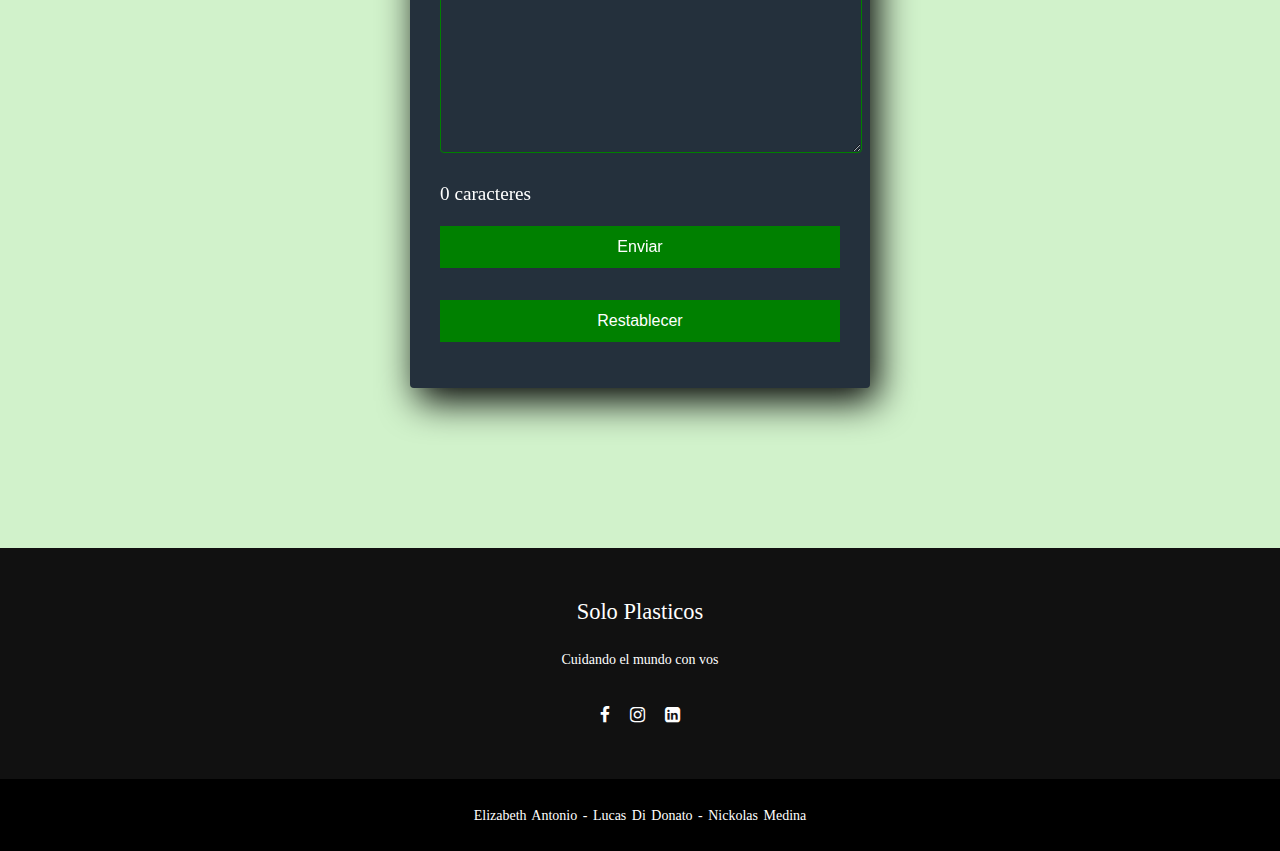
<file: unetenos.html>
<!DOCTYPE  html> 
<html>
<head>
    <meta charset="UTF-8">
    <meta http-equiv="X-UA-Compatible" content="IE=edge">
    <meta name="viewport" content="width=device-width, initial-scale=1.0">
    <title>Unetenos</title>
    <meta name="description" content="plasticos pead y pp">
    <meta name="keywords" content="RECICLADOS,PLASTICOS">
    <link rel="stylesheet" type="text/css" href="css/unetenos.css"/>  
    <link rel = "stylesheet" href = "https://cdnjs.cloudflare.com/ajax/libs/font-awesome/4.7.0/css/font-awesome.min.css"/>
    <script src="unetenos.js"></script>
</head>

<body>
 

    <header class="header">
        <div class="container logo-nav-container">
            <nav class="navegacion">
                <ul class="nav">
                    <h3>Solo plasticos</h3>
                    <a href="index.html" class="logo"> <img class="imagen" src="imagenes/logo.jpg" alt="Logo" width=80px; height= 60px;>  </a>
                    <li><a href="index.html"> Inicio</a> </li>
                    <li><a href="Productos.html"> Productos</a> 
                        <ul>
                        <li><a href="Polipropileno con carga.html" title="Polipropileno con carga">Polipropileno con carga </a></li>
                        <li><a href="Polipropileno sin carga.html" title="Polipropileno sin carga">Polipropileno sin carga </a></li>
                        <li><a href="Polietileno de alta densidad.html" title="Polipropileno de alta densidad">Polietileno de alta densidad</a></li>
                        </ul>
                    </li>
                    <li><a href="Contacto.html" title="Contacto">Contacto</a></li>
                    <li><a href="unetenos.html" title="Unetenos">Unetenos</a></li>
                </ul>
            </nav>
        </div> 
    </header>

    <main class="main">
        <h1> ¿Queres unirte a nosotros? Registrate. </h1>
        
        <h4>Si cuentas con vocacion y conciencia sobre el cuidado del medio ambiente y tenes ganas de sumarte a nuestro equipo.  <h4>

           <h5> Registrate, estaremos en contacto contigo. </h5>
        
             <section class="contacto">
                <h5> Unetenos </h5>
                <form action="form" name="form" class="form" onsubmit = "return validaedad(document.getElementById('fecha').value)">
                
                    <label class="titulo" for="Nombre">Nombre:</label>
                    <input class="control" type="text" name="Nombre" id="Nombre" placeholder="Juan" autofocus>
                
                    <label class="titulo" for="Apellido">Apellido:</label>
                    <input class="control" type="text" name="Apellido" id="Apellido" placeholder="Perez" required>
              
               
                    <label class="titulo" for="Sexo">Sexo:</label> 
                    <label for="Femenino">Femenino</label>
                    <input class="espacio" type="radio" name="Sexo" id="Sexo" value="Femenino">
                    <label for="Masculino">Masculino</label>
                    <input class="espacio" type="radio" name="Sexo" id="Sexo" value="Masculino"> 
                    <label for="Otro">Otro</label>
                    <input class="espacio" type="radio" name="Sexo" id="Sexo" value="Otro"> 
                    <br>
            
                    <label class="titulo" for="Fecha"><b>Fecha de nacimiento:</b></label>
                    <input  class="control" type="date" min="1930-01-01" name="fecha" id="fecha" required>
                   <script src="unetenos.js"></script>

                    <label class="titulo" for="Telefono">Telefono:</label>
                    <input class="control" type="tel" name="Telefono" id="Telefono" placeholder="341-6369778">
            
                    <label class="titulo" for="Correo electronico">Correo Electronico:</label>
                    <input class="control" type="email" name="Correo_Electronico" id="Correo_Electronico" placeholder="juanperez@gmail.com" >
              
                    <label class="titulo" for="dni">DNI</label>
                    <input  class="control" type="text" id="dni" name="dni" value="" size="10" maxlength="9" pattern="[0-9]+" placeholder="37452560" required/>
             
                    <label class="titulo" for="Domicilio">Domicilio:</label>
                    <input  class="control" type="text" name="Domicilio" id="Domicilio" placeholder="Siempre viva 742" required>
              
                    <label class="titulo" for="Foto"><b>Foto:</b></label>
                    <input  class="control" type="file" id="Foto">
            
                    <label class="titulo" for="Curriculum"><b>Curriculum:</b></label>    
                    <input  class="control" type="file" id="Curriculum">        
               
                
                    <p>¡Queremos saber mas de vos! <br>
                    Te dejamos un espacio para que nos dejes tu carta de presentación.</p> <br>
                    <label class="titulo" for="Carta"><b>Contanos quien sos: </b> </label>  <br>
                    <textarea class= "control" name="mensaje" id="mensaje" onpaste="contarcaracteres();" onkeyup="contarcaracteres();" cols="43" rows="10" placeholder="Escribe tu mensaje o consulta"></textarea>
                    <div id="contador" >0 caracteres</div>
                    

                    <input onclick="validar();" class="boton" type="submit"  id="enviar" value="Enviar"> 
                    <input class="boton" type="reset"  value="Restablecer">
               
                </form>
            </section>
        </main>

<footer>
    <div class="footer-content">
        <h3>Solo Plasticos</h3>
        <p>Cuidando el mundo con vos</p>
        <ul class="sociales">
            <li><a href="https://www.facebook.com/" target="_blank"><i class="fa fa-facebook"></i> </a></li>
            <li><a href="https://www.instagram.com/" target="_blank"><i class="fa fa-instagram"></i> </a></li>
            <li><a href="https://www.linkedin.com/" target="_blank"><i class="fa fa-linkedin-square"></i> </a></li>
        </ul>
    </div>
    <div class="footer-boton">
        <p>Elizabeth Antonio </p> <p>-</p><p> Lucas Di Donato </p> <p>-</p><p> Nickolas Medina</p>
    </div>
</footer>
</body>


</html>
</file>
<file: css/index.css>
*{
	margin: 0;
	padding: 0;
}

/*Cabecera*/

.container {
    width: 100%;
    margin: 10px;
}

.header{
    background: black;
    color: white;
    padding: 2rem 0;
    position: fixed;
    left: 0;
    top: 0;
    width: 100%;
    z-index: 1001;

}

.header a{
    text-decoration: none;
    color: white;
}

.logo-nav-conteiner{
    display: flex;
    justify-content: space-between;
    align-items: center;
}

.logo{
    letter-spacing: 15px;
    font-size: 1.4em;
    }

.navegacion ul{
    margin: 0;
    padding: 0;
    list-style: none; 
    background-color: black;
}

.imagen{
    padding: 0 40px;;
}

.navegacion ul li {   
    margin: 0;  
    padding: 0 20px;
}

.navegacion ul li a{
    display: block;
    padding: 0.5rem 1rem;
    transition: all 0.4 linear;
    border-radius: 5px;
}

.navegacion ul li a:hover{
    background: aqua;
}

.nav{
    display: flex;
    align-items: center;
    justify-content: center;    
}
      
.nav li ul{
    display:none;
    position: absolute;
    min-width: 140px;
}
      
.nav li:hover > ul{
    display: block;
}



.caja{
    position: relative;
    display: block;
    text-align: center;
}

.inicio{
    width: 102%;
   
}
.texto{
    position: absolute;
    top: 20%;
    left: 50%;
    font-family: Georgia, 'Times New Roman', Times, serif;
    font-size: 22px;
    color: green;
    transform: translate(-50%, -50%);
}


.main{
    padding-top: 10rem;
    padding-bottom: 10rem;
  }
    



body {
	background:rgba(35, 192, 4, 0.207);
	
}

h1{
	display:inline-block; 
	width: 100%;
	text-align: center;
	font-size: 80px;
	height: 50px;
    margin-bottom: 100px;
    clear: both;
}



.contenedor-tarjetas   {
    display: flex;
    justify-content: center;
    margin-top: 50px;;
      }
    
    .tarjeta{
    text-align: center;
    box-shadow: -1px 0px 5px #0000001f;
    width: 40%;
    padding: 40px 0;
    background: #69f0ae ;
    border-radius: 6px;
    margin: 5px 10px;;
      }
    
    #segunda-tarjeta{
      margin: 0 60px;
      font-size: 15px;
    }

    .tarjeta p {
      font-size: 15px;
    }
    
    #tarjeta{
      margin-bottom: 100px;
    }
    
    .tarjeta h2{
      font-size: italic;
      text-align: center;
    }
    

.Imagen{
    width: 70px;
    height: 60px;
}


.section{
    width: 102%;
    height: 550px;
    background-color: #69f0ae;
}

.contenedor{
    width: 90%;
    display: block;
    margin: auto;
    padding-top: 100px;
}

aside h3{
	margin-top: 150px;
	width:100%;
    text-align: center;
	float: left;
    font-size: 25px;
    padding: 10px;
	background: green;
	margin-bottom: 1%;
	text-decoration: none;

}



table{
	border: 5px solid #000;
	border-collapse:collapse;
	margin-bottom: 5px;

}
table td {border:1px solid green;
	padding: 25px;
	width: 300px;
    height: 200px;
}
table td:hover{background: black;
	color: white;

}
table tr:hover {background: #ccc;

}




/*Footer*/
footer{
    bottom: 0;
    left: 0;
    right: 0;
    background: #111;
    height: auto;
    width: 100vw;
    font-family: "Open Sans";
    padding-top: 40px;
    color: white;
}

.footer-content {
    display: flex;
    align-items: center;
    justify-content: center;
    flex-direction: column;
    text-align: center;

}

.footer-content h3{
    font-size: 1.8 rem;
    font-weight: 400;
    text-transform: capitalize;
    line-height: 3rem;
}

.footer-content p{
    max-width: 500px;
    margin: 10px auto;
    line-height: 28px;
    font-size: 14px;
}

.sociales{
    list-style: none;
    display: flex;
    align-items: center;
    justify-content: center;
    margin: 1rem 0 3rem 0;
    }

.sociales li{
    margin: 0 10px;
}

.sociales a {
    text-decoration: none;
    color: white;
}

.sociales a i {
    font-size: 1.1rem;
    transition: color .4s ease;
}

.sociales a:hover i {
    color: aqua
}

.footer-boton{
    background: black;
    width: 100vw;
    padding: 20px 0;
    text-align: center;
}

.footer-boton p{
    font-size: 14px;
    word-spacing: 2px;
    text-transform: capitalize;
    display: inline;
    
}

.footer-boton p:hover{
    color: aqua;
}
</file>
<file: css/contacto.css>
*{ margin: 0;
	padding: 0;
}

body {
	background:rgba(35, 192, 4, 0.207);
}
body{
    margin: 0;
    font-size: 1.2rem;
    line-height: 1.6em;
}

h1{
    line-height: 1.3em;
}

p{
    margin-bottom: 1.6em;
}

.container {
    width: 100%;
    margin: 10px;
}

.header{
    background: black;
    color: white;
    padding: 2rem 0;
    position: fixed;
    left: 0;
    top: 0;
    width: 100%;
    z-index: 1001;

}

.header a{
    text-decoration: none;
    color: white;
}

.logo-nav-conteiner{
    display: flex;
    justify-content: space-between;
    align-items: center;
}

.logo{
    letter-spacing: 15px;
    font-size: 1.4em;
    }

.navegacion ul{
    margin: 0;
    padding: 0;
    list-style: none; 
    background-color: black;
}

.imagen{
    padding: 0 40px;;
}

.navegacion ul li {   
    margin: 0;  
    padding: 0 20px;
}

.navegacion ul li a{
    display: block;
    padding: 0.5rem 1rem;
    transition: all 0.4 linear;
    border-radius: 5px;
}

.navegacion ul li a:hover{
    background: aqua;
}

.nav{
    display: flex;
    align-items: center;
    justify-content: center;    
}
      
.nav li ul{
    display:none;
    position: absolute;
    min-width: 140px;
}
      
.nav li:hover > ul{
    display: block;
}
.main{
    padding-top: 10rem;
    padding-bottom: 10rem;
  }
    
  /*A modificar*/
h1{
	margin-top: 8px;
	width:100% ;
    background: green;
	margin-bottom: 3%;
	text-decoration: none;
	text-align: center;
	border: 5px solid black;

	
}



 .contacto{
    width: 400px;
    background: #24303c;
    padding: 30px;
    margin: auto;
    margin-top: 100px;
    border-radius: 4px;
    font-family: "calibri";
    color: white;
    box-shadow: 7px 13px 37px #000;
  }

   .contacto h4{
    font-size: 22px;
    margin-bottom: 20px;
    text-align: center;
  }
  
  .control{
    width: 100%;
    background: #24303c;
    padding: 10px;
    border-radius: 4px;
    margin-bottom: 16px;
    border: 1px solid green;
    font-family: "calibri";
    font-size: 18px;
    color: white;
  }
  
  .contacto p{
    height: 40px;
    text-align: center;
    font-size: 18px;
  }
  
  .contacto .boton{
    width: 100%;
    background:green;
    border: none;
    padding: 12px;
    color: white;
    margin: 16px 0;
    font-size: 16px;
  }
  
  
  .datos{
    width: 400px;
    background: #24303c;
    padding: 30px;
    margin: auto;
    margin-top: 100px;
    border-radius: 4px;
    font-family: "calibri";
    color: white;
    box-shadow: 7px 13px 37px #000;
  }
  
  .datos h2{
    font-size: 30px;
    margin-bottom: 20px;
    text-align: center;
  }
  
  .datos h3{
    font-size: 22px;
    margin-bottom: 20px;
    text-align: center;
  }
  

	
/*Footer*/
footer{
    bottom:0 ;
    left: 0;
    right: 0;
    background: #111;
    height: auto;
    width: 100vw;
    font-family: "Open Sans";
    padding-top: 40px;
    color: white;
}

.footer-content {
    display: flex;
    align-items: center;
    justify-content: center;
    flex-direction: column;
    text-align: center;

}

.footer-content h3{
    font-size: 1.8 rem;
    font-weight: 400;
    text-transform: capitalize;
    line-height: 3rem;
}

.footer-content p{
    max-width: 500px;
    margin: 10px auto;
    line-height: 28px;
    font-size: 14px;
}

.sociales{
    list-style: none;
    display: flex;
    align-items: center;
    justify-content: center;
    margin: 1rem 0 3rem 0;
    }

.sociales li{
    margin: 0 10px;
}

.sociales a {
    text-decoration: none;
    color: white;
}

.sociales a i {
    font-size: 1.1rem;
    transition: color .4s ease;
}

.sociales a:hover i {
    color: aqua
}

.footer-boton{
    background: black;
    width: 100vw;
    padding: 20px 0;
    text-align: center;
}

.footer-boton p{
    font-size: 14px;
    word-spacing: 2px;
    text-transform: capitalize;
    display: inline;
    
}

.footer-boton p:hover{
    color: aqua;
}
</file>
<file: css/Polietileno de alta densidad.css>
*{ margin: 0;
	padding: 0;
}

body {
	background:rgba(35, 192, 4, 0.207);
}


.container {
    width: 100%;
    margin: 10px;
}

.header{
    background: black;
    color: white;
    padding: 2rem 0;
    position: fixed;
    left: 0;
    top: 0;
    width: 100%;
    z-index: 1001;

}

.header a{
    text-decoration: none;
    color: white;
}

.logo-nav-conteiner{
    display: flex;
    justify-content: space-between;
    align-items: center;
}

.logo{
    letter-spacing: 15px;
    font-size: 1.4em;
    }

.navegacion ul{
    margin: 0;
    padding: 0;
    list-style: none; 
    background-color: black;
}

.imagen{
    padding: 0 40px;;
}

.navegacion ul li {   
    margin: 0;  
    padding: 0 20px;
}

.navegacion ul li a{
    display: block;
    padding: 0.5rem 1rem;
    transition: all 0.4 linear;
    border-radius: 5px;
}

.navegacion ul li a:hover{
    background: aqua;
}

.nav{
    display: flex;
    align-items: center;
    justify-content: center;    
}
      
.nav li ul{
    display:none;
    position: absolute;
    min-width: 140px;
}
      
.nav li:hover > ul{
    display: block;
}

.main{
    padding-top: 10rem;
    padding-bottom: 10rem;
  }

 /* A modificar*/ 

.section{
    width: 102%;
    height: 500px;
    background-color: #69f0ae;
}

.contenedor{
    width: 80%;
    display: block;
    margin: auto;
    padding-top: 100px;
}

.contenedor-section{
    float: left;
    width: 55%;
}

.imagen-section{
    float: right;
    width: 40%;
}

.imagen-section img{
    width: 100%;
    height: 350px;
}

.contenedor-section .title{
     text-transform: uppercase;
     font-size: 28px;
}

.contenedor-section .content h3{
    margin-top: 20px;
    color: black;
    font-size: 21px;
}

.contenedor-section .contenet p{
    margin-top: 10px;
    font-family: sans-serif;
    font-size: 17px;
    line-height: 1.5;
}

/*Separador*/
.izquierda{
    width: 50%;
    text-align: center;
    padding: 20px;
    margin: 20px;
}

.derecha{
    width: 50%;
    text-align: center;
    padding: 20px;
    margin: 20px;
}

#pantalla-dividida{
    display: flex;
}


/*Footer*/
footer{
    bottom: 0;
    left: 0;
    right: 0;
    background: #111;
    height: auto;
    width: 102%;
    font-family: "Open Sans";
    padding-top: 40px;
    color: white;
}

.footer-content {
    display: flex;
    align-items: center;
    justify-content: center;
    flex-direction: column;
    text-align: center;

}

.footer-content h3{
    font-size: 1.8 rem;
    font-weight: 400;
    text-transform: capitalize;
    line-height: 3rem;
}

.footer-content p{
    max-width: 500px;
    margin: 10px auto;
    line-height: 28px;
    font-size: 14px;
}

.sociales{
    list-style: none;
    display: flex;
    align-items: center;
    justify-content: center;
    margin: 1rem 0 3rem 0;
    }

.sociales li{
    margin: 0 10px;
}

.sociales a {
    text-decoration: none;
    color: white;
}

.sociales a i {
    font-size: 1.1rem;
    transition: color .4s ease;
}

.sociales a:hover i {
    color: aqua
}

.footer-boton{
    background: black;
    width: 100vw;
    padding: 20px 0;
    text-align: center;
}

.footer-boton p{
    font-size: 14px;
    word-spacing: 2px;
    text-transform: capitalize;
    display: inline;
    
}

.footer-boton p:hover{
    color: aqua;
}
</file>
<file: css/Polipropileno con carga.css>
*{ margin: 0;
	padding: 0;
}

body {
	background: rgba(35, 192, 4, 0.207);
}


.container {
    width: 100%;
    margin: 10px;
}

.header{
    background: black;
    color: white;
    padding: 2rem 0;
    position: fixed;
    left: 0;
    top: 0;
    width: 100%;
    z-index: 1001;

}

.header a{
    text-decoration: none;
    color: white;
}

.logo-nav-conteiner{
    display: flex;
    justify-content: space-between;
    align-items: center;
}

.logo{
    letter-spacing: 15px;
    font-size: 1.4em;
    }

.navegacion ul{
    margin: 0;
    padding: 0;
    list-style: none; 
    background-color: black;
}

.imagen{
    padding: 0 40px;;
}

.navegacion ul li {   
    margin: 0;  
    padding: 0 20px;
}

.navegacion ul li a{
    display: block;
    padding: 0.5rem 1rem;
    transition: all 0.4 linear;
    border-radius: 5px;
}

.navegacion ul li a:hover{
    background: aqua;
}

.nav{
    display: flex;
    align-items: center;
    justify-content: center;    
}
      
.nav li ul{
    display:none;
    position: absolute;
    min-width: 140px;
}
      
.nav li:hover > ul{
    display: block;
}
.main{
    padding-top: 10rem;
    padding-bottom: 10rem;
}
    

/* Main*/

.section{
    width: 102%;
    height: 500px;
    background-color: #69f0ae;
}

.contenedor{
    width: 80%;
    display: block;
    margin: auto;
    padding-top: 100px;
}

.contenedor-section{
    float: left;
    width: 55%;
}

.imagen-section{
    float: right;
    width: 40%;
}

.imagen-section img{
    width: 100%;
    height: 350px;
}

.contenedor-section .title{
     text-transform: uppercase;
     font-size: 28px;
}

.contenedor-section .content h3{
    margin-top: 20px;
    color: black;
    font-size: 21px;
}

.contenedor-section .contenet p{
    margin-top: 10px;
    font-family: sans-serif;
    font-size: 17px;
    line-height: 1.5;
}

/*Separador*/
.izquierda{
    width: 50%;
    text-align: center;
    padding: 20px;
    margin: 20px;
}

.derecha img{
   width: 600px;
   height: 700px;
   padding-top: 60px;;
}

#pantalla-dividida{
    display: flex;
}

h1{
    margin-top: 20px;
    color: black;
    font-size: 25px;
    padding-top: 10px;
    padding-bottom: 10px;
}

/*Footer*/
footer{
    bottom: 0;
    left: 0;
    right: 0;
    background: #111;
    height: auto;
    width: 105%;
    font-family: "Open Sans";
    padding-top: 40px;
    color: white;
}

.footer-content {
    display: flex;
    align-items: center;
    justify-content: center;
    flex-direction: column;
    text-align: center;

}

.footer-content h3{
    font-size: 1.8 rem;
    font-weight: 400;
    text-transform: capitalize;
    line-height: 3rem;
}

.footer-content p{
    max-width: 500px;
    margin: 10px auto;
    line-height: 28px;
    font-size: 14px;
}

.sociales{
    list-style: none;
    display: flex;
    align-items: center;
    justify-content: center;
    margin: 1rem 0 3rem 0;
    }

.sociales li{
    margin: 0 10px;
}

.sociales a {
    text-decoration: none;
    color: white;
}

.sociales a i {
    font-size: 1.1rem;
    transition: color .4s ease;
}

.sociales a:hover i {
    color: aqua
}

.footer-boton{
    background: black;
    width: 100vw;
    padding: 20px 0;
    text-align: center;
}

.footer-boton p{
    font-size: 14px;
    word-spacing: 2px;
    text-transform: capitalize;
    display: inline;
    
}

.footer-boton p:hover{
    color: aqua;
}
</file>
<file: css/Polipropileno sin carga.css>
*{ margin: 0;
	padding: 0;
}

body {
	background:rgba(35, 192, 4, 0.207);
}

.container {
    width: 100%;
    margin: 10px;
}

.header{
    background: black;
    color: white;
    padding: 2rem 0;
    position: fixed;
    left: 0;
    top: 0;
    width: 100%;
    z-index: 1001;

}

.header a{
    text-decoration: none;
    color: white;
}

.logo-nav-conteiner{
    display: flex;
    justify-content: space-between;
    align-items: center;
}

.logo{
    letter-spacing: 15px;
    font-size: 1.4em;
    }

.navegacion ul{
    margin: 0;
    padding: 0;
    list-style: none; 
    background-color: black;
}

.imagen{
    padding: 0 40px;;
}

.navegacion ul li {   
    margin: 0;  
    padding: 0 20px;
}

.navegacion ul li a{
    display: block;
    padding: 0.5rem 1rem;
    transition: all 0.4 linear;
    border-radius: 5px;
}

.navegacion ul li a:hover{
    background: aqua;
}

.nav{
    display: flex;
    align-items: center;
    justify-content: center;    
}
      
.nav li ul{
    display:none;
    position: absolute;
    min-width: 140px;
}
      
.nav li:hover > ul{
    display: block;
}

.main{
    padding-top: 10rem;
    padding-bottom: 10rem;
}
    

/* Main*/

.section{
    width: 102%;
    height: 500px;
    background-color: #69f0ae;
}

.contenedor{
    width: 80%;
    display: block;
    margin: auto;
    padding-top: 100px;
}

.contenedor-section{
    float: left;
    width: 55%;
}

.imagen-section{
    float: right;
    width: 40%;
}

.imagen-section img{
    width: 100%;
    height: 350px;
}

.contenedor-section .title{
     text-transform: uppercase;
     font-size: 28px;
}

.contenedor-section .content h3{
    margin-top: 20px;
    color: black;
    font-size: 21px;
}

.contenedor-section .contenet p{
    margin-top: 10px;
    font-family: sans-serif;
    font-size: 17px;
    line-height: 1.5;
}

/*Separador*/
.izquierda{
    width: 50%;
    text-align: center;
    padding: 20px;
    margin: 20px;
}

.derecha img{
   width: 600px;
   height: 600px;
   padding-top: 60px;;
}

#pantalla-dividida{
    display: flex;
}

h1{
    margin-top: 20px;
    color: black;
    font-size: 25px;
    padding-top: 10px;
    padding-bottom: 10px;
}





/*Footer*/
footer{
    bottom: 0;
    left: 0;
    right: 0;
    background: #111;
    height: auto;
    width: 100vw;
    font-family: "Open Sans";
    padding-top: 40px;
    color: white;
}

.footer-content {
    display: flex;
    align-items: center;
    justify-content: center;
    flex-direction: column;
    text-align: center;

}

.footer-content h3{
    font-size: 1.8 rem;
    font-weight: 400;
    text-transform: capitalize;
    line-height: 3rem;
}

.footer-content p{
    max-width: 500px;
    margin: 10px auto;
    line-height: 28px;
    font-size: 14px;
}

.sociales{
    list-style: none;
    display: flex;
    align-items: center;
    justify-content: center;
    margin: 1rem 0 3rem 0;
    }

.sociales li{
    margin: 0 10px;
}

.sociales a {
    text-decoration: none;
    color: white;
}

.sociales a i {
    font-size: 1.1rem;
    transition: color .4s ease;
}

.sociales a:hover i {
    color: aqua
}

.footer-boton{
    background: black;
    width: 100vw;
    padding: 20px 0;
    text-align: center;
}

.footer-boton p{
    font-size: 14px;
    word-spacing: 2px;
    text-transform: capitalize;
    display: inline;
    
}

.footer-boton p:hover{
    color: aqua;
}
</file>
<file: css/Productos.css>
body{
    margin: 0;
    font-size: 1.2rem;
    line-height: 1.6em;
    background:rgba(35, 192, 4, 0.207);

}

.container {
    width: 100%;
    margin: 10px;
}

/*header*/
.header{
    background: black;
    color: white;
    padding: 2rem 0;
    position: fixed;
    left: 0;
    top: 0;
    width: 100%;
    z-index: 1001;

}

.header a{
    text-decoration: none;
    color: white;
}

.logo-nav-conteiner{
    display: flex;
    justify-content: space-between;
    align-items: center;
}

.logo{
    letter-spacing: 15px;
    font-size: 1.4em;
    }

.navegacion ul{
    margin: 0;
    padding: 0;
    list-style: none; 
    background-color: black;
}

.imagen{
    padding: 0 40px;;
}

.navegacion ul li {   
    margin: 0;  
    padding: 0 20px;
}

.navegacion ul li a{
    display: block;
    padding: 0.5rem 1rem;
    transition: all 0.4 linear;
    border-radius: 5px;
}

.navegacion ul li a:hover{
    background: aqua;
}

.nav{
    display: flex;
    align-items: center;
    justify-content: center;    
}
      
.nav li ul{
    display:none;
    position: absolute;
    min-width: 140px;
}
      
.nav li:hover > ul{
    display: block;
}


.caja{
    position: relative;
    display: block;
    text-align: center;
}

.inicio{
    width: 102%;  
 position: relative ;
}

.texto{
    position: absolute;
    top: 20%;
    left: 20%;
    font-family: Georgia, 'Times New Roman', Times, serif;
    font-size: 50px;
    color: rgb(29, 27, 27);
   transform: translate(-50%, -50%);
}

/* Main*/
.main{
    padding-top: 10rem;
    padding-bottom: 10rem;
}


.section{
    width: 102%;
    height: 700px;
    background-color: #69f0ae;
}

.contenedor{
    width: 80%;
    display: block;
    margin: auto;
    padding-top: 100px;
}

.contenedor-section{
    float: left;
    width: 55%;
}

.imagen-section{
    float: right;
    width: 40%;
}

.imagen-section img{
    width: 100%;
    width: 600px;
    height: 450px;
}

.contenedor-section .title{
     text-transform: uppercase;
     font-size: 28px;
}

.contenedor-section .content h3{
    margin-top: 20px;
    color: black;
    font-size: 21px;
}

.contenedor-section .contenet p{
    margin-top: 10px;
    font-family: sans-serif;
    font-size: 17px;
    line-height: 1.5;
}



/*Separador*/
.izquierda{
    width: 50%;
    text-align: center;
    padding: 20px;
    margin: 20px;
}

.derecha img{
   width: 700px;
   height: 800px;
   padding-top: 60px;;
}

#pantalla-dividida{
    display: flex;
}

h1{
    margin-top: 20px;
    color: black;
    font-size: 25px;
    padding-top: 10px;
    padding-bottom: 10px;
}





/*Footer*/
footer{
    bottom: 0;
    left: 0;
    right: 0;
    background: #111;
    height: auto;
    width: 100vw;
    font-family: "Open Sans";
    padding-top: 40px;
    color: white;
}

.footer-content {
    display: flex;
    align-items: center;
    justify-content: center;
    flex-direction: column;
    text-align: center;

}

.footer-content h3{
    font-size: 1.8 rem;
    font-weight: 400;
    text-transform: capitalize;
    line-height: 3rem;
}

.footer-content p{
    max-width: 500px;
    margin: 10px auto;
    line-height: 28px;
    font-size: 14px;
}

.sociales{
    list-style: none;
    display: flex;
    align-items: center;
    justify-content: center;
    margin: 1rem 0 3rem 0;
    }

.sociales li{
    margin: 0 10px;
}

.sociales a {
    text-decoration: none;
    color: white;
}

.sociales a i {
    font-size: 1.1rem;
    transition: color .4s ease;
}

.sociales a:hover i {
    color: aqua
}

.footer-boton{
    background: black;
    width: 100vw;
    padding: 20px 0;
    text-align: center;
}

.footer-boton p{
    font-size: 14px;
    word-spacing: 2px;
    text-transform: capitalize;
    display: inline;
    
}

.footer-boton p:hover{
    color: aqua;
}
</file>
<file: css/unetenos.css>
*{ margin: 0;
	padding: 0;
}

body {
	background:rgba(35, 192, 4, 0.207);
}
body{
    margin: 0;
    font-size: 1.2rem;
    line-height: 1.6em;
}

h1{
    line-height: 1.3em;
}

p{
    margin-bottom: 1.6em;
}

.container {
    width: 100%;
    margin: 10px;
}

.header{
    background: black;
    color: white;
    padding: 2rem 0;
    position: fixed;
    left: 0;
    top: 0;
    width: 100%;
    z-index: 1001;

}

.header a{
    text-decoration: none;
    color: white;
}

.logo-nav-conteiner{
    display: flex;
    justify-content: space-between;
    align-items: center;
}

.logo{
    letter-spacing: 15px;
    font-size: 1.4em;
    }

.navegacion ul{
    margin: 0;
    padding: 0;
    list-style: none; 
    background-color: black;
}

.imagen{
    padding: 0 40px;;
}

.navegacion ul li {   
    margin: 0;  
    padding: 0 20px;
}

.navegacion ul li a{
    display: block;
    padding: 0.5rem 1rem;
    transition: all 0.4 linear;
    border-radius: 5px;
}

.navegacion ul li a:hover{
    background: aqua;
}

.nav{
    display: flex;
    align-items: center;
    justify-content: center;    
}
      
.nav li ul{
    display:none;
    position: absolute;
    min-width: 140px;
}
      
.nav li:hover > ul{
    display: block;
}
.main{
    padding-top: 10rem;
    padding-bottom: 10rem;
  }
    
  /*A modificar*/
  
  h1{
	display:inline-block; 
	width: 100%;
	text-align: center;
	font-size: 50px;
	height: 50px;
}
  
h4{
    width: 100%;
	text-align: center;
	font-size: 40px;
	height: 20px;
    margin: 20px;
}

h5{
    width: 100%;
	text-align: center;
	font-size: 30px;
	height: 20px;
    padding-top: 20px;
}
  
.titulo{
    margin-bottom: 20px;
    margin-right: 10px;
    font-family: "calibri";
    font-size: 18px;
}

.espacio{
   margin-bottom: 20px;;
}

input[type='radio']:after {
    width: 15px;
    height: 15px;
    border-radius: 15px;
    top: -2px;
    left: -1px;
    position: relative;
    background-color: #d1d3d1;
   
}

input[type='radio']:checked:after {
    width: 15px;
    height: 15px;
    border-radius: 15px;
    top: -2px;
    left: -1px;
    position: relative;
    background-color: green;
    content: '';
    display: inline-block;
    visibility: visible;
    border: 2px solid white;
}
.contacto{
    width: 400px;
    background: #24303c;
    padding: 30px;
    margin: auto;
    margin-top: 100px;
    border-radius: 4px;
    font-family: "calibri";
    color: white;
    box-shadow: 7px 13px 37px #000;
  }

   .contacto h4{
    font-size: 22px;
    margin-bottom: 20px;
    text-align: center;
  }
  
  .control{
    width: 100%;
    background: #24303c;
    padding: 10px;
    border-radius: 4px;
    margin-bottom: 16px;
    border: 1px solid green;
    font-family: "calibri";
    font-size: 18px;
    color: white;
  }
  
  .contacto p{
    height: 40px;
    text-align: center;
    font-size: 18px;
  }
  
  .contacto .boton{
    width: 100%;
    background:green;
    border: none;
    padding: 12px;
    color: white;
    margin: 16px 0;
    font-size: 16px;
  }

  footer{
    bottom: 0;
    left: 0;
    right: 0;
    background: #111;
    height: auto;
    width: 100vw;
    font-family: "Open Sans";
    padding-top: 40px;
    color: white;
}

.footer-content {
    display: flex;
    align-items: center;
    justify-content: center;
    flex-direction: column;
    text-align: center;

}

.footer-content h3{
    font-size: 1.8 rem;
    font-weight: 400;
    text-transform: capitalize;
    line-height: 3rem;
}

.footer-content p{
    max-width: 500px;
    margin: 10px auto;
    line-height: 28px;
    font-size: 14px;
}

.sociales{
    list-style: none;
    display: flex;
    align-items: center;
    justify-content: center;
    margin: 1rem 0 3rem 0;
    }

.sociales li{
    margin: 0 10px;
}

.sociales a {
    text-decoration: none;
    color: white;
}

.sociales a i {
    font-size: 1.1rem;
    transition: color .4s ease;
}

.sociales a:hover i {
    color: aqua
}

.footer-boton{
    background: black;
    width: 100vw;
    padding: 20px 0;
    text-align: center;
}

.footer-boton p{
    font-size: 14px;
    word-spacing: 2px;
    text-transform: capitalize;
    display: inline;
    
}

.footer-boton p:hover{
    color: aqua;
}
</file>
